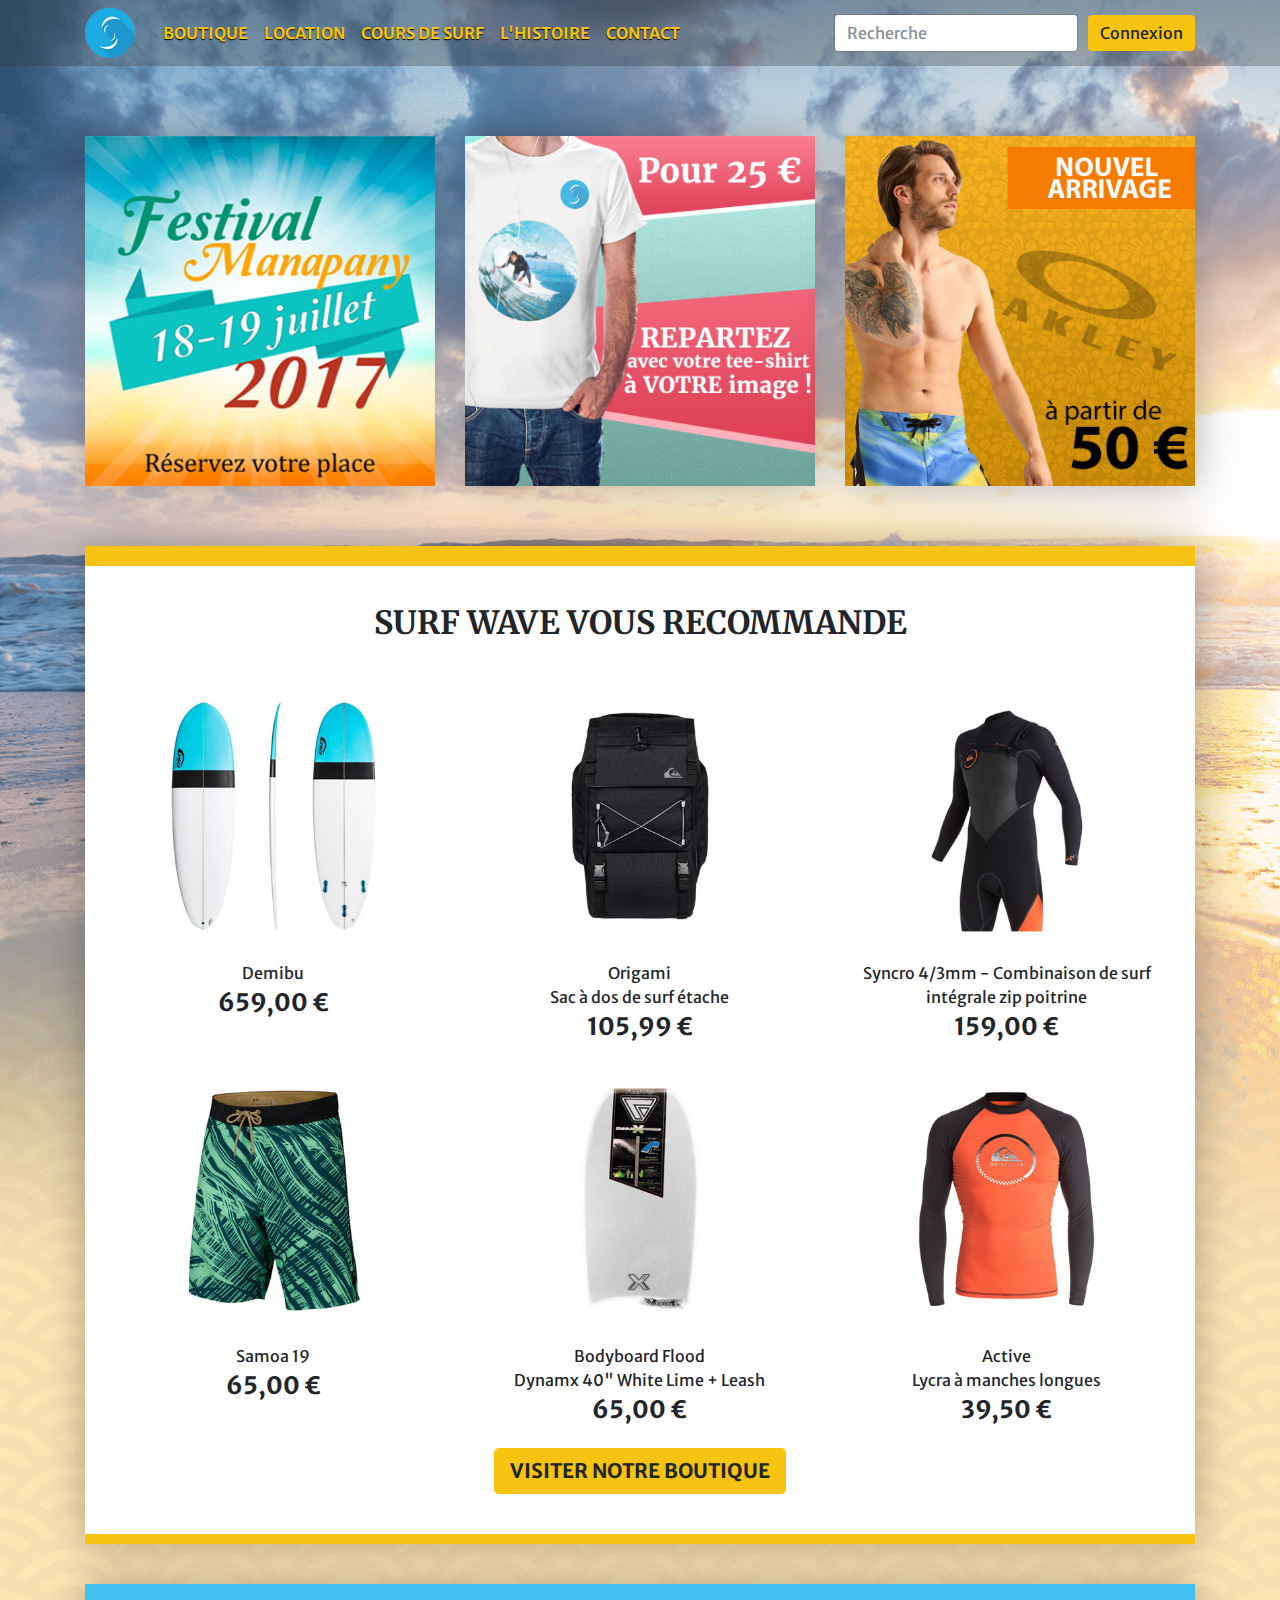
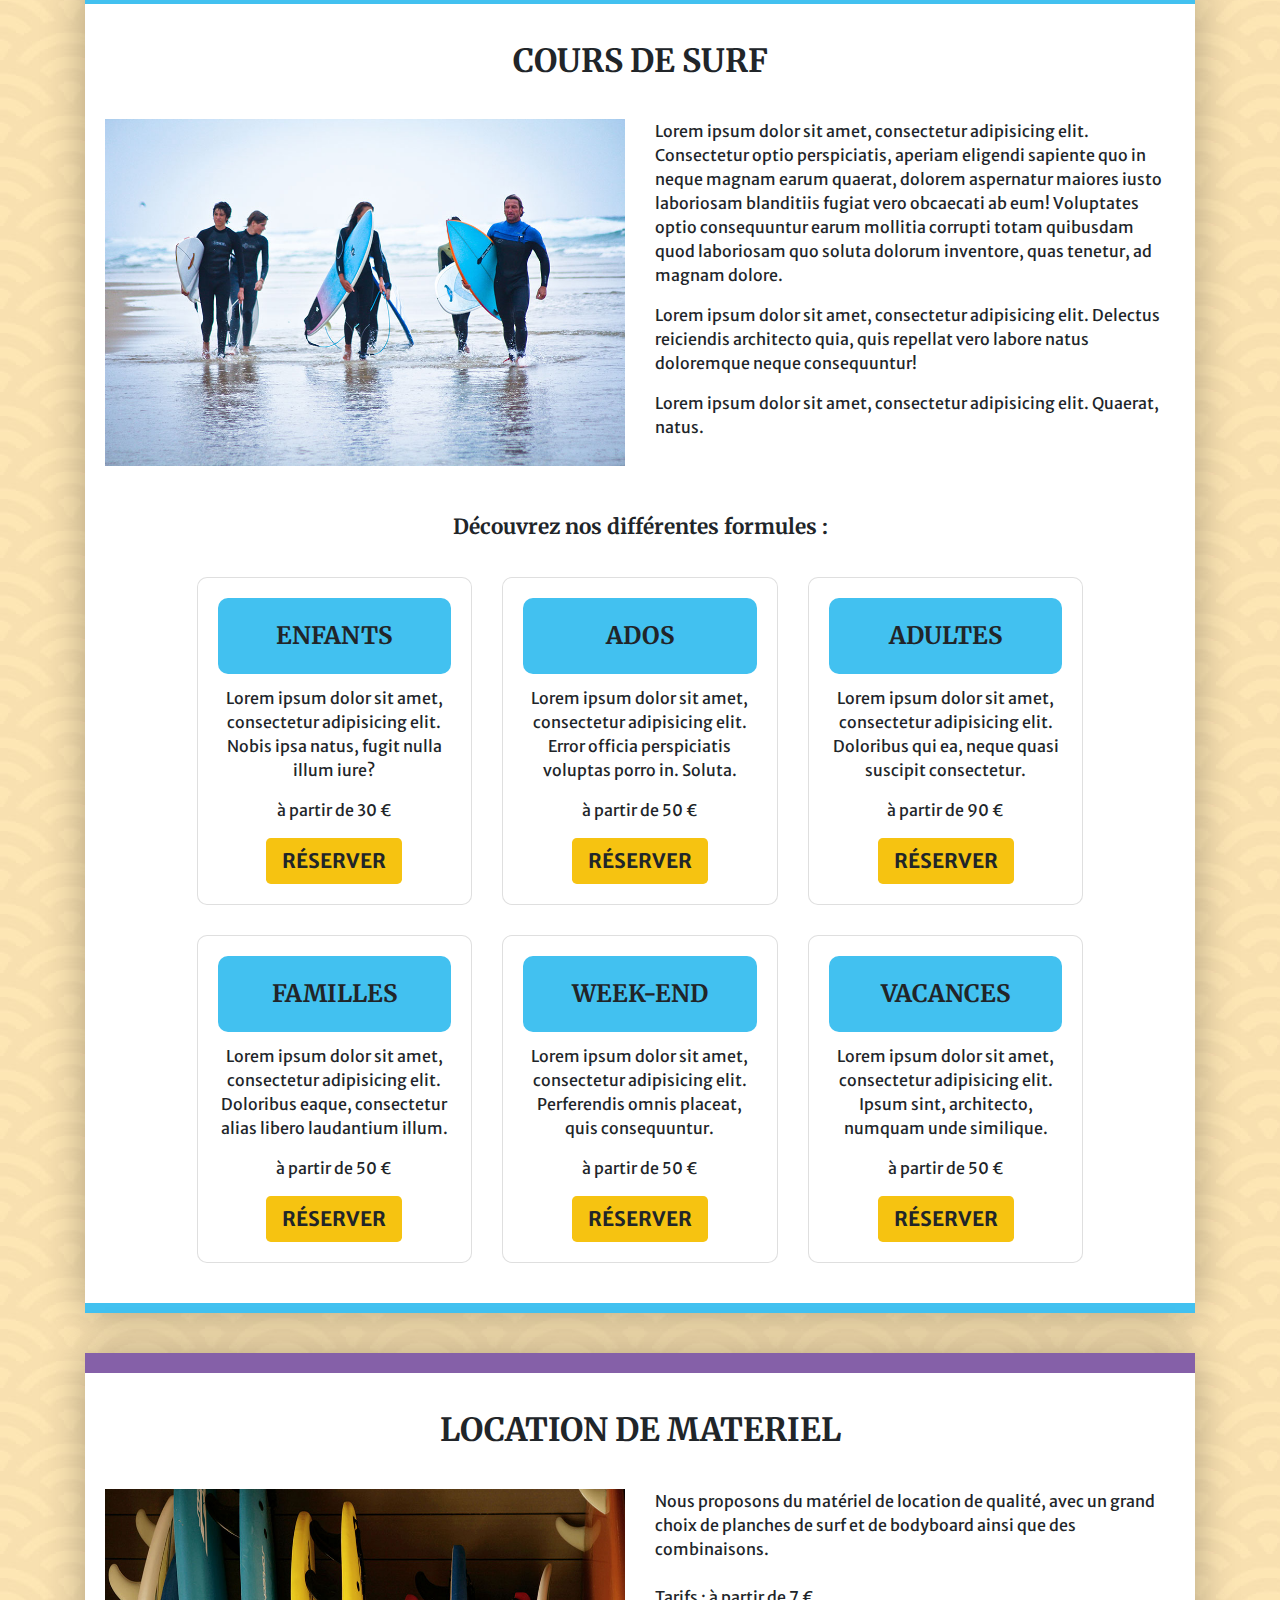
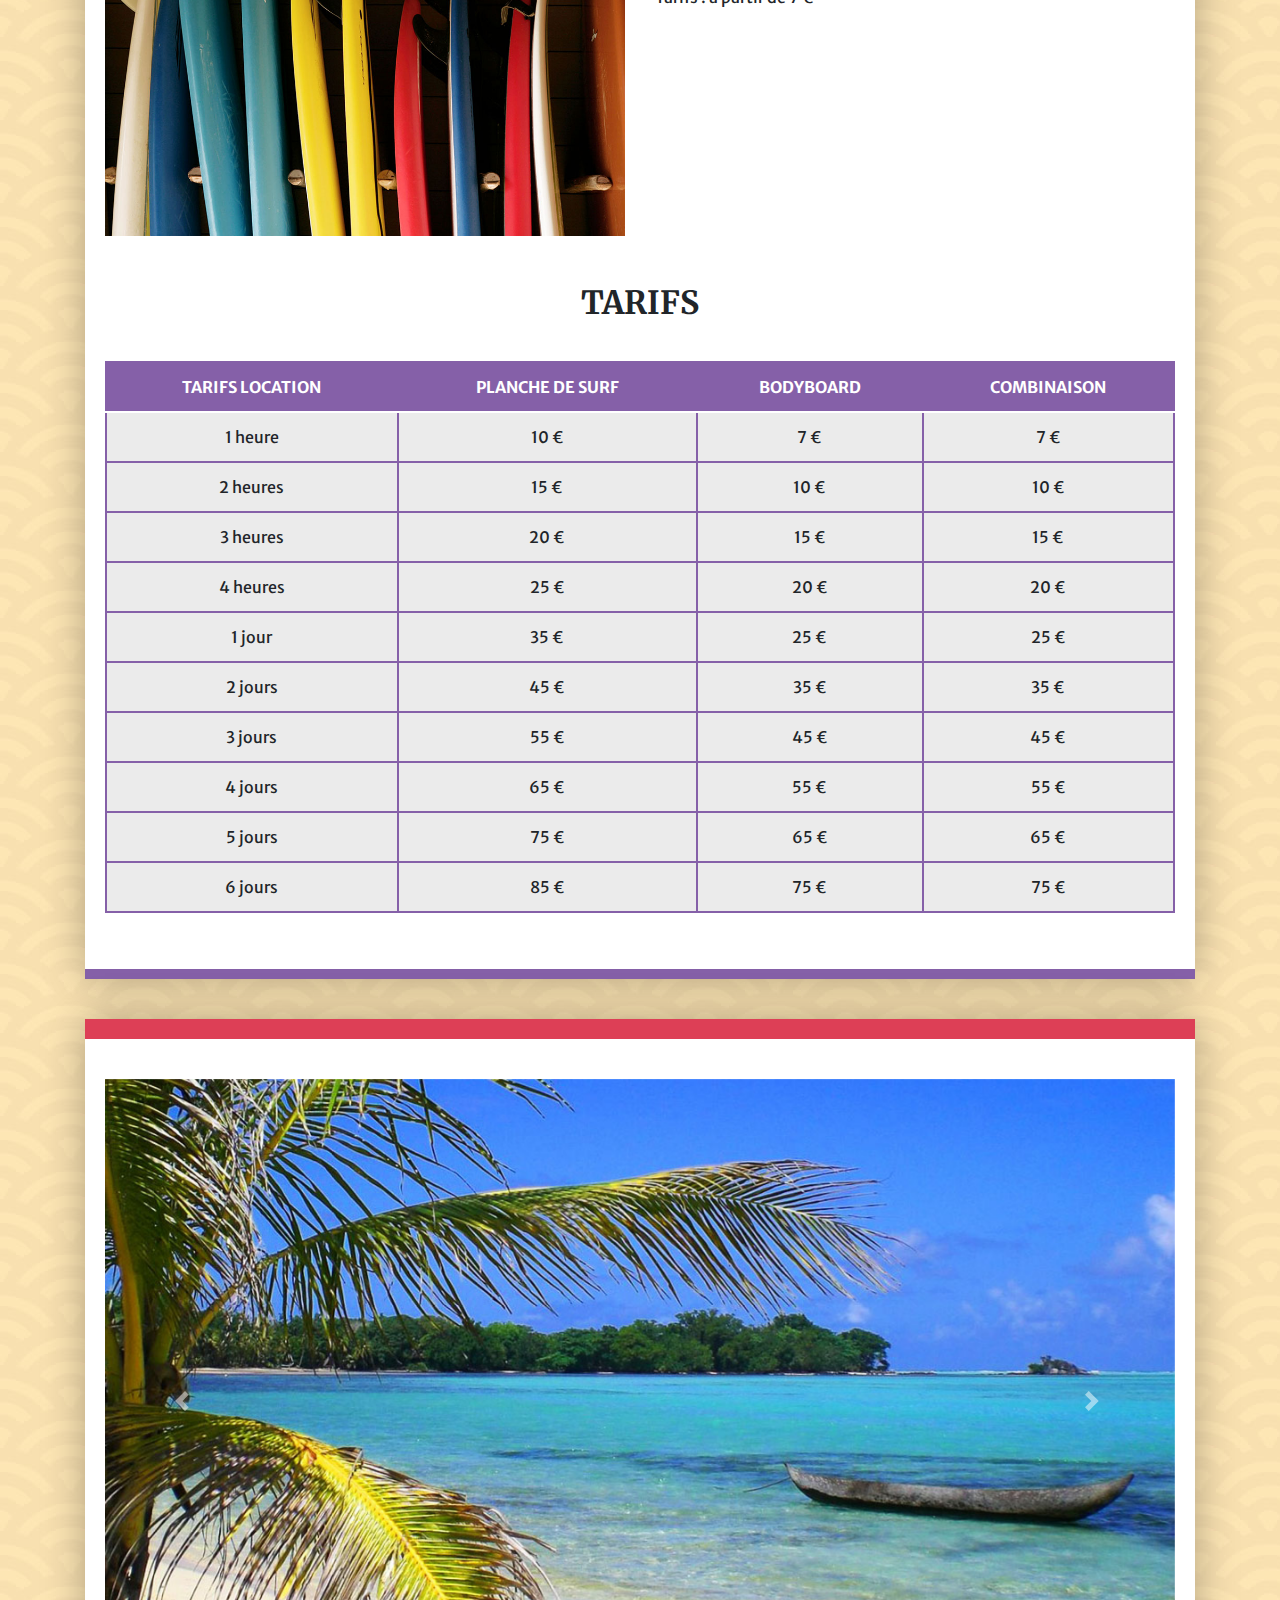
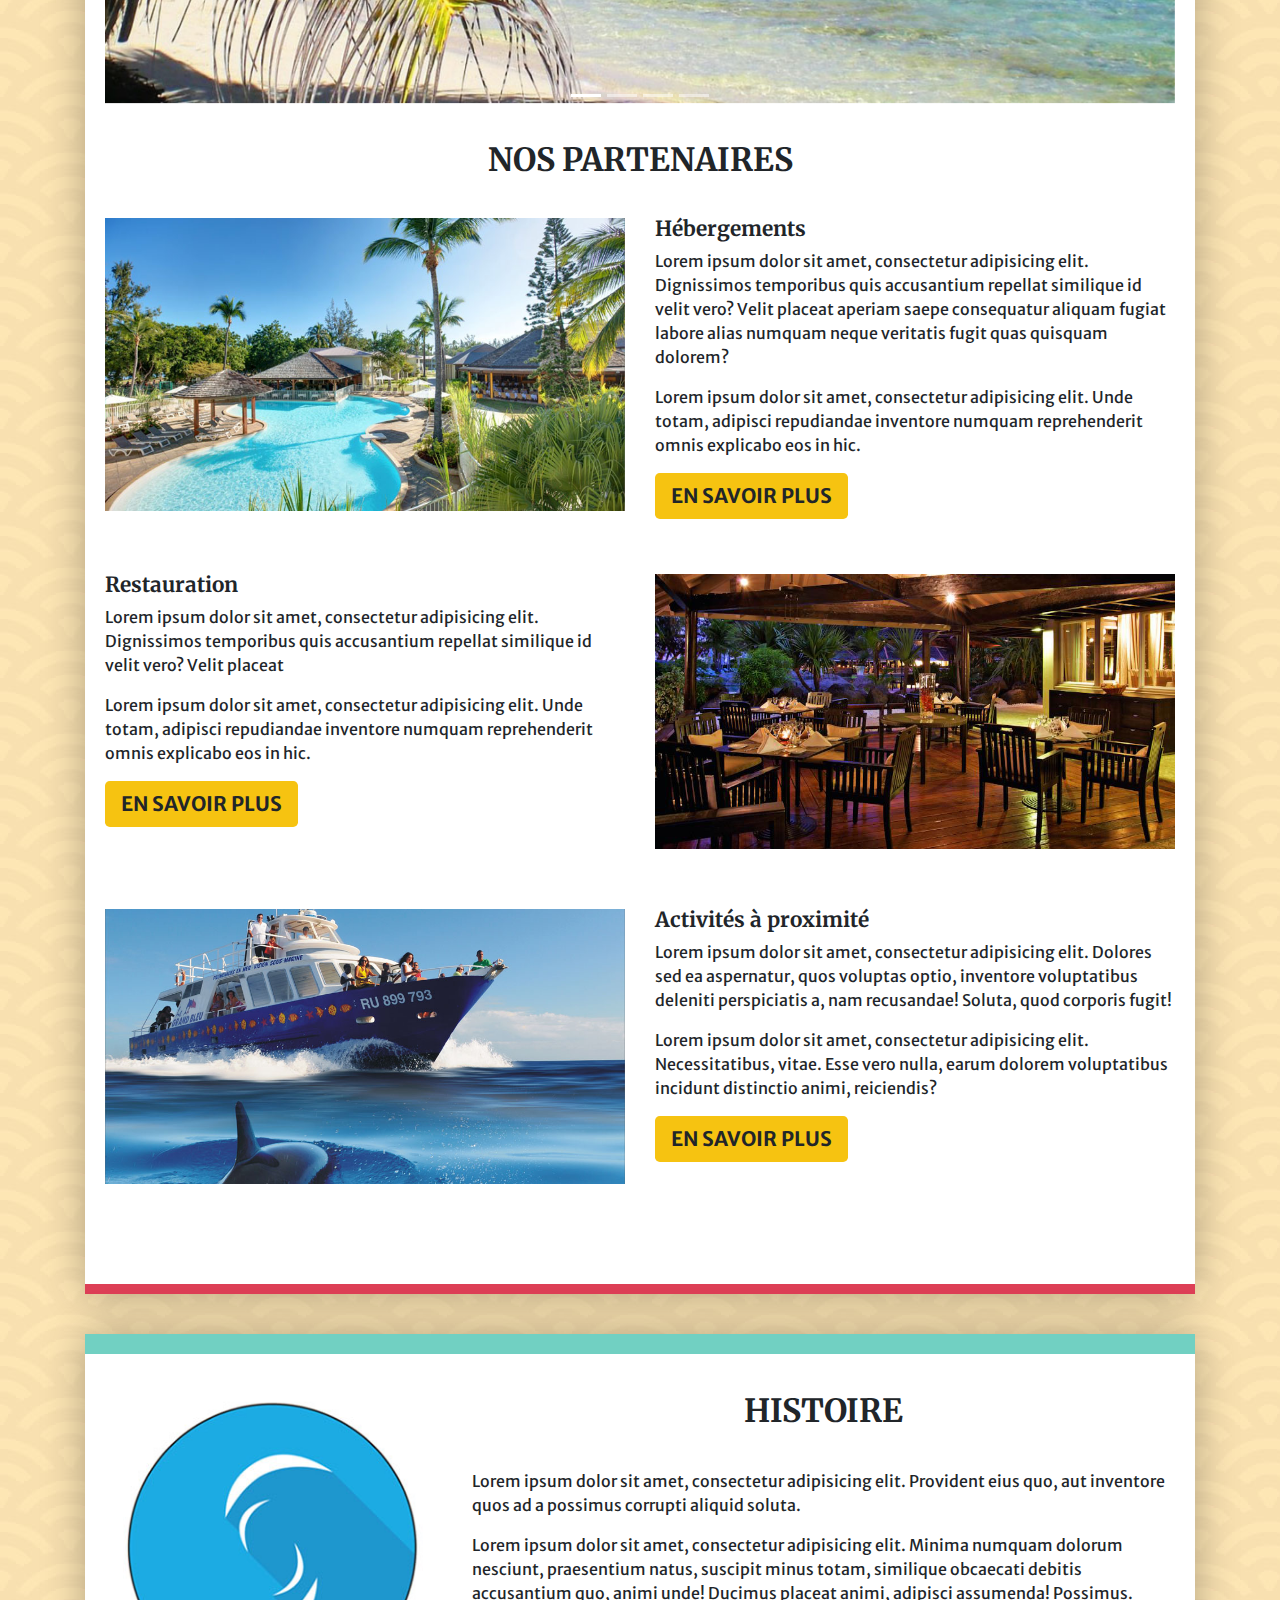
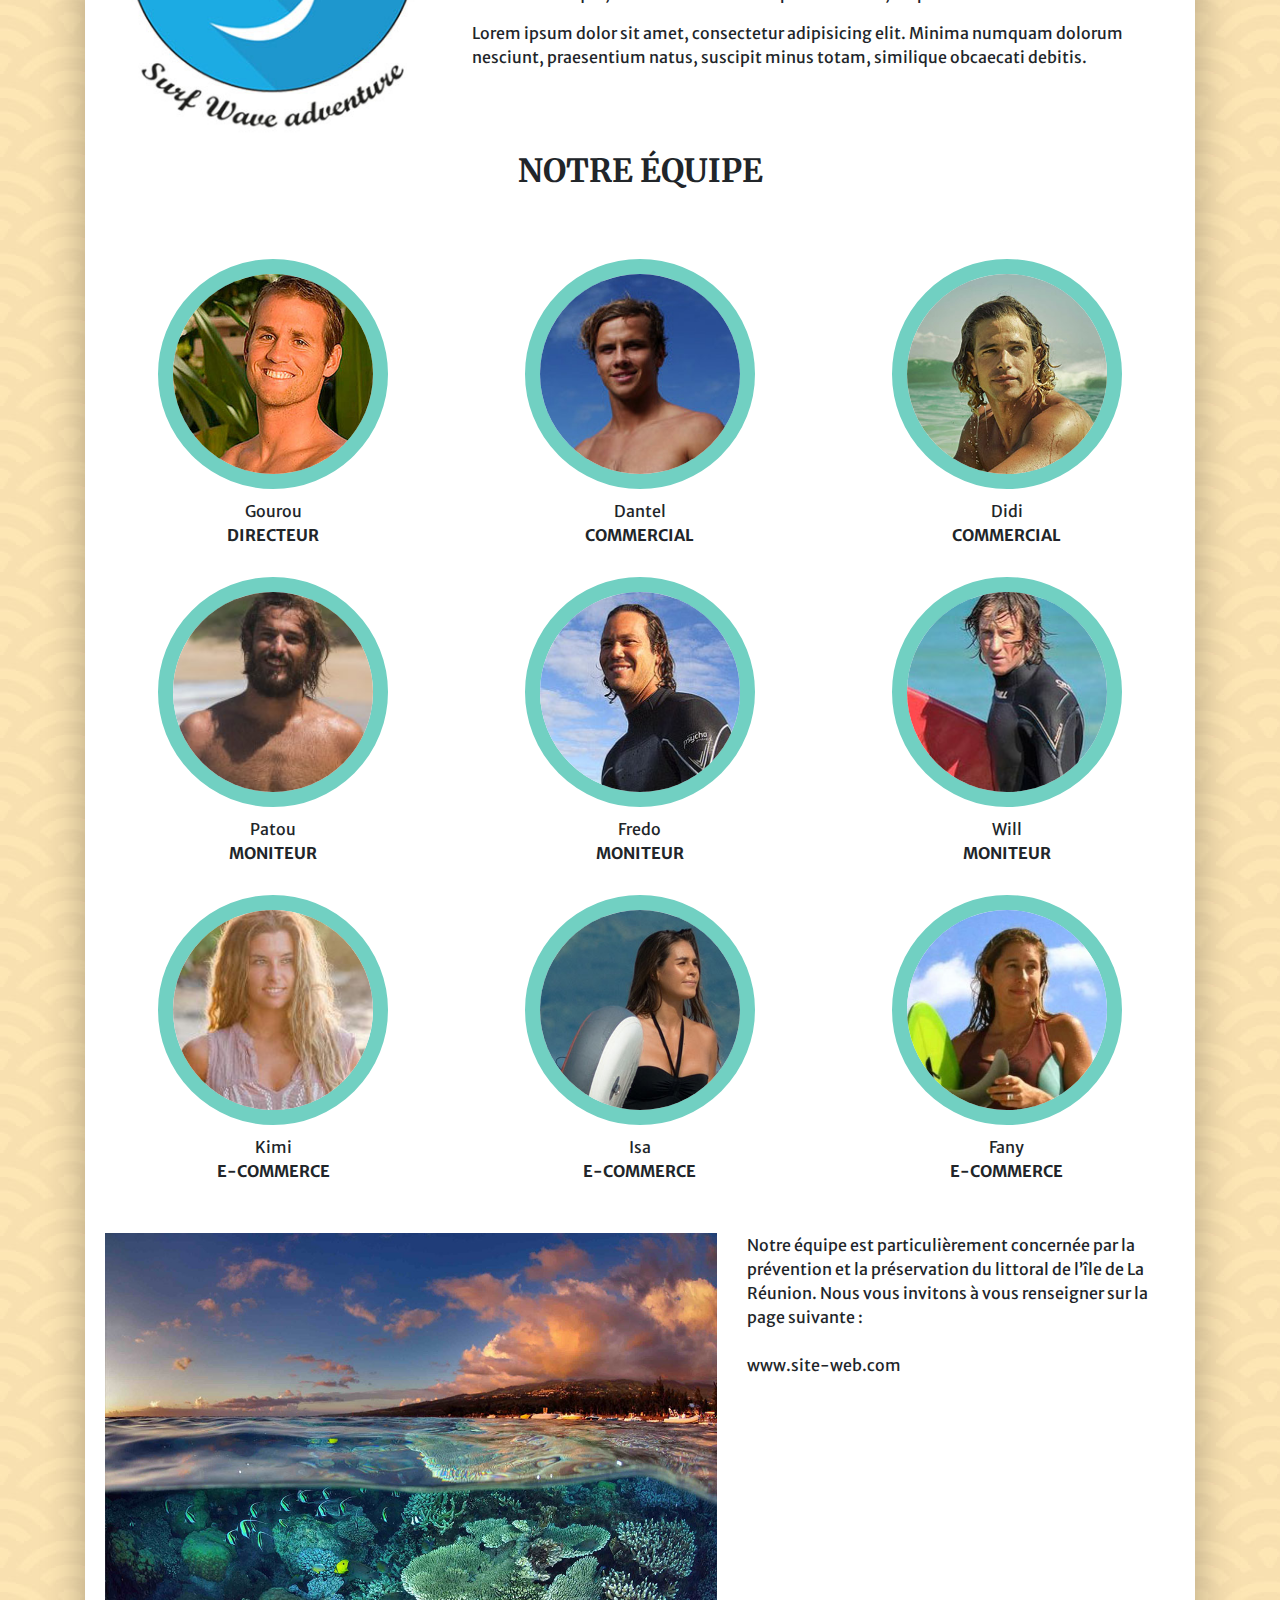
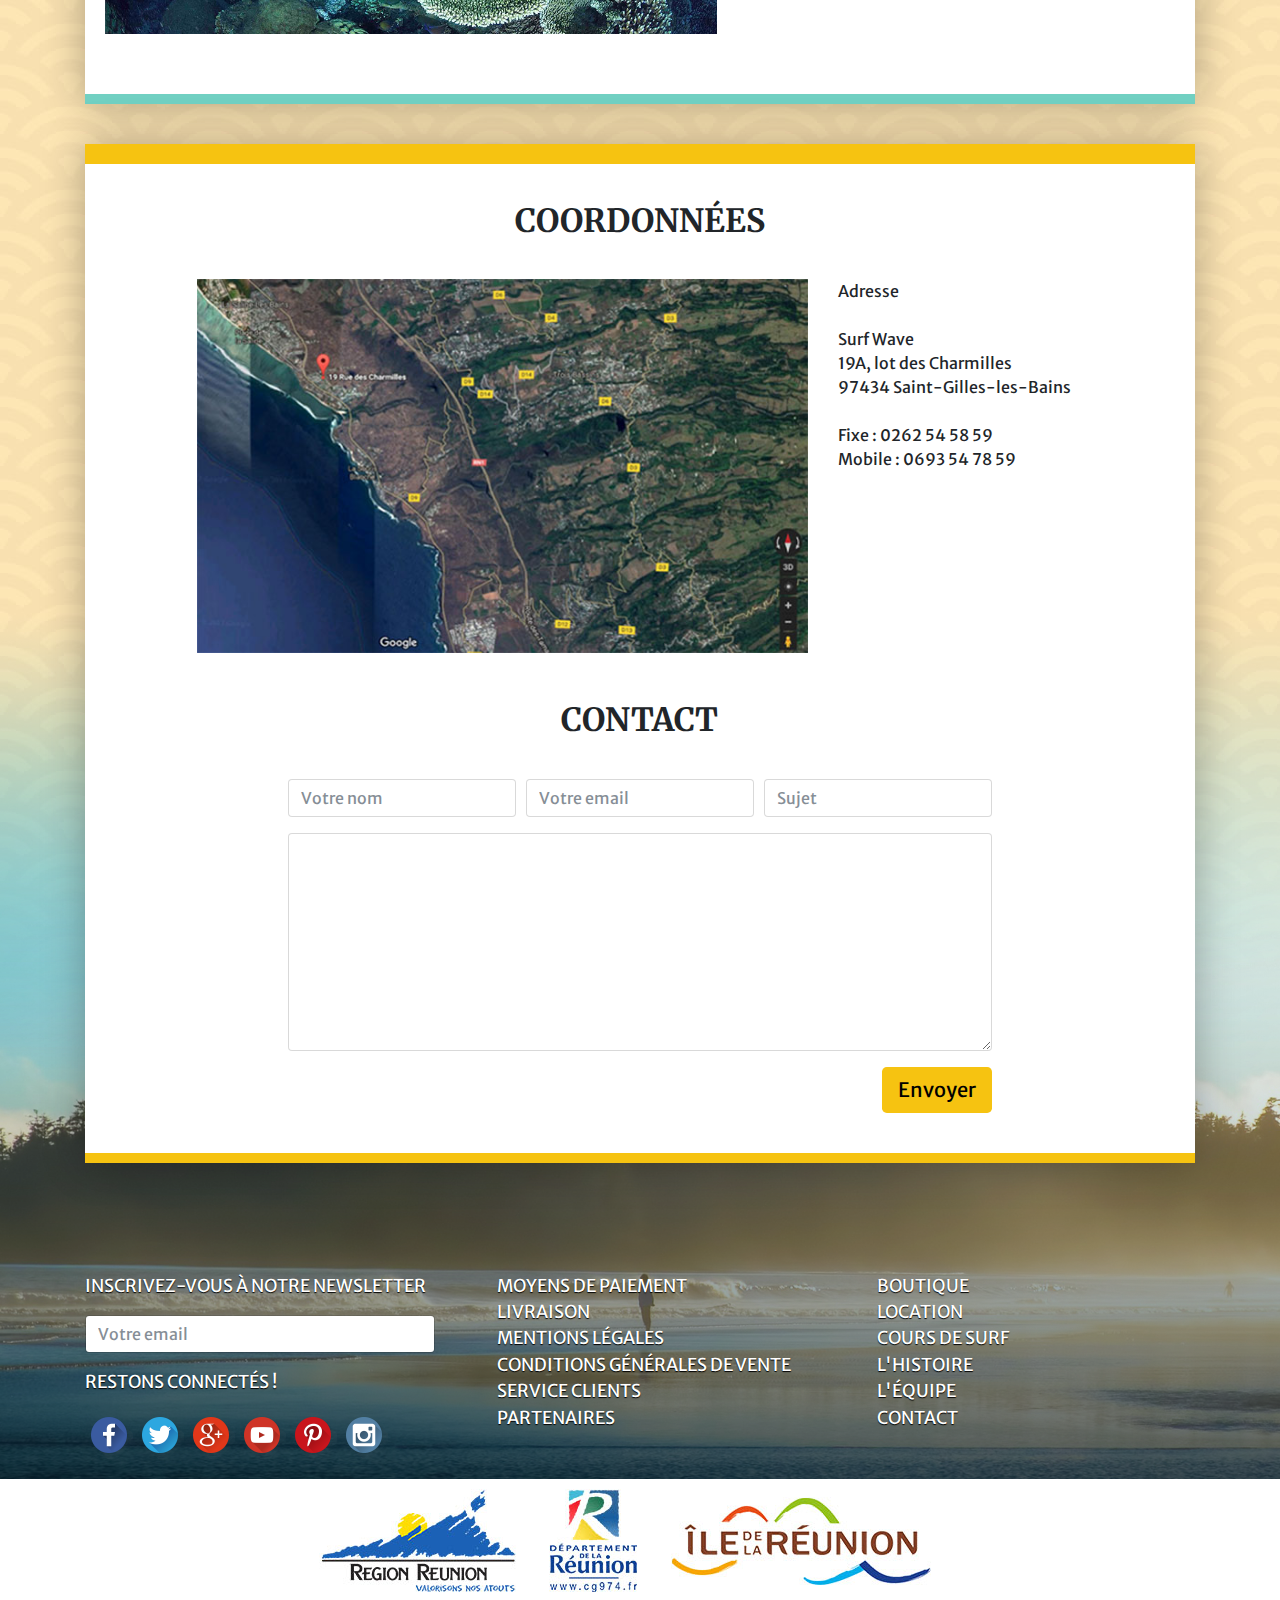
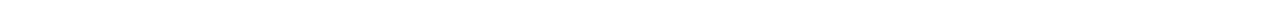
<file: index.html>
<!DOCTYPE html>
<html lang="fr">

<head>
   <meta charset="UTF-8">
   <meta name="viewport" content="width=device-width, user-scalable=no, initial-scale=1.0, maximum-scale=1.0, minimum-scale=1.0">
   <title>Surf Wave</title>
   <link href="js/bootstrap/css/bootstrap.min.css" rel="stylesheet">
   <link rel="stylesheet" href="css/bootstrap.css">
   <link rel="stylesheet" href="css/style.css">
</head>

<body>

   <!-- HEADER -->

   <header>

      <nav class="navbar navbar-expand-lg navbar-dark">
         <div class="container">
            <a class="navbar-brand" href="#"><img src="images/logo.png" alt="logo"></a>
            <button class="navbar-toggler" type="button" data-bs-toggle="collapse" data-bs-target="#navbarsExample07" aria-controls="navbarsExample07" aria-expanded="false" aria-label="Toggle navigation">
          <span class="navbar-toggler-icon"></span>
           </button>

            <div class="collapse navbar-collapse" id="navbarsExample07">
               <ul class="navbar-nav mr-auto">
                  <li class="nav-item">
                     <a class="nav-link" href="#">Boutique</a>
                  </li>
                  <li class="nav-item">
                     <a class="nav-link" href="#">Location</a>
                  </li>
                  <li class="nav-item">
                     <a class="nav-link" href="#">Cours de surf</a>
                  </li>
                  <li class="nav-item">
                     <a class="nav-link" href="#">L'histoire</a>
                  </li>
                  <li class="nav-item">
                     <a class="nav-link" href="#">Contact</a>
                  </li>
               </ul>
               <form class="form-inline my-2 my-md-0">
                  <input class="form-control" type="text" placeholder="Recherche" aria-label="Search">
               </form>
               <button type="button" id="btnNavLogin" class="btn">Connexion</button>
            </div>
         </div>
      </nav>

   </header>

   <!-- BANNIERES PUB -->

   <section class="pub">
      <div class="container" id="displayPub">
         <div class="row">
            <div class="col-lg-4 d-none d-sm-none d-md-none d-xl-block">
               <a href="#"><img class="img-fluid" src="images/pub-festival.jpg" alt="Festival Manapany 2017"></a>
            </div>
            <div class="col-lg-4 d-none d-sm-none d-md-none d-xl-block">
               <a href="#"><img class="img-fluid" src="images/pub-goodies.jpg" alt="Goodies"></a>
            </div>
            <div class="col-lg-4 d-none d-sm-none d-md-none d-xl-block">
               <a href="#"><img class="img-fluid" src="images/pub-nouveautes.jpg" alt="Nouveautés"></a>
            </div>
         </div>
      </div>
   </section>

   <!-- NOUVEL DIV CONNEXION DE LA V2 -->

   <section id="LoginContainer">
      <div class="container ">
         <div class="bloc" id="Login">

            <div class="row justify-content-md-center">
               
               <!--ECRAN E1 connexion-->
               <div class="col-lg-8 text-start " id="displayLogin">
                  <div>
                     <h3 class="text-center">ACCES A L'ESPACE MEMBRE</h3>
                     <hr class="mt-1">
                  </div>
                  <form id="formLogin">
                     <div class="form-group col-md-6 ps-0">
                        <label for="coInputEmail">e-mail</label>
                        <input type="email" class="form-control" id="coInputEmail" autocomplete="username" required>
                     </div>
                     <div class="form-group col-md-6 ps-0">
                        <label for="coInputMdp">mot de passe</label>
                        <input type="password" class="form-control" id="coInputMdp" autocomplete="current-password" required>
                     </div>
                     <div class="form-group alert alert-danger" id="ErrorLogin">
                        <p class="m-0">Email invalide ou mot de passe invalide</p>
                     </div>
                     <div class="form-group col-md-4 ps-0">
                        <button type="submit" class="btn">SE CONNECTER</button>
                     </div>
                  </form>
                  <div >
                     <button type="button" id="btnGoForgotPass" class="link-secondary bg-transparent p-0 border-0">Mot de passe oublié</button>
                     <hr class="mt-1">
                     <div>
                        <p class="mb-1">Nouvel utilisateur ?</p>
                        <div class="d-flex justify-content-between">
                           <button type="button" class="btn" id="btnGoRegister">S'INSCRIRE</button>
                           <button id="btnAbortLogin" type="button" class="btn btn-aban">ABANDON</button>
                        </div>
                     </div>
                  </div>

               </div>
               
               <!--ECRAN E2 inscription-->
               <div class="col-lg-8 text-start" id="displayRegister">
                  <h3 class="text-center">DEMANDE D'INSCRIPTION</h3>
                  <hr class="mt-1">
                  <form id="formRegister">
                     <div class="row mb-3">
                        <label for="inputEmailReg" class="col-sm-4 col-form-label">Email</label>
                        <div class="col-sm-8">
                          <input type="email" class="form-control" id="inputEmailReg" autocomplete="username" required>
                        </div>
                     </div>
                     <div class="row mb-3">
                        <label for="inputNom" class="col-sm-4 col-form-label">nom</label>
                        <div class="col-sm-8">
                          <input type="text" class="form-control" id="inputNom" required>
                        </div>
                     </div>
                     <div class="row mb-3">
                        <label for="inputPrenom" class="col-sm-4 col-form-label">prénom</label>
                        <div class="col-sm-8">
                          <input type="text" class="form-control" id="inputPrenom" required>
                        </div>
                     </div>
                     <div class="row mb-3">
                        <label for="inputTel" class="col-sm-4 col-form-label">
                           téléphone 
                           <button type="button" class="btn ms-2 rounded-circle p-0" style="width: 30px; height: 30px;" data-bs-toggle="modal" data-bs-target="#telModal">?</button>
                        </label>
                        <div class="col-sm-8">
                          <input type="number" class="form-control" id="inputTelReg" required>
                        </div>
                     </div>
                     <div class="row mb-3">
                        <label for="inputCatPro" class="col-sm-4 col-form-label">Catégorie professionnelle</label>
                        <div class="col-sm-8">
                           <select class="form-select" required id="selectCatList">
                           </select>
                        </div>
                     </div>
                     <div class="row mb-3">
                        <label for="inputRegpassword" class="col-sm-4 col-form-label">
                           mot de passe
                           <button type="button" class="btn ms-2 rounded-circle p-0" style="width: 30px; height: 30px;" data-bs-toggle="modal" data-bs-target="#mdpModal">?</button>
                        </label>
                        <div class="col-sm-8">
                          <input type="password" class="form-control" id="inputRegpassword" autocomplete="current-password" required>
                        </div>
                     </div>
                     <div class="row mb-3">
                        <label for="inputRegpasswordRes" class="col-sm-4 col-form-label">resaisir mdp</label>
                        <div class="col-sm-8">
                          <input type="password" class="form-control" id="inputRegpasswordRes" autocomplete="current-password" required>
                        </div>
                     </div>
                     <div class="form-group alert alert-danger" id="ErrorRegister">
                        <p class="m-0">Email invalide ou mot de passe invalide</p>
                     </div>
                     <br>
                     <div class="d-flex justify-content-between">
                        <button type="submit" class="btn">VALIDER</button>
                        <button id="btnAbortReg" type="button" class="btn btn-aban">ABANDON</button>
                     </div>
                  </form>
               </div>

               <!--ECRAN E3 oublie mot de passe-->
               <div class="col-lg-8 text-start" id="displayForgotPass">
                  <h3 class="text-center">MOT DE PASSE OUBLIÉ</h3>
                  <hr class="mt-1">
                  <form id="formForgotPass">
                     <div class="row mb-3">
                        <label for="inputEmail" class="col-sm-4 col-form-label">Email</label>
                        <div class="col-sm-8">
                          <input type="email" class="form-control" id="inputUserEmail" autocomplete="username" required>
                        </div>
                     </div>
                     <div class="row mb-3">
                        <label for="inputTel" class="col-sm-4 col-form-label">téléphone</label>
                        <div class="col-sm-8">
                          <input type="number" class="form-control" id="inputUserTel" required>
                        </div>
                     </div>
                     <div class="row mb-3">
                        <label for="inputMdp" class="col-sm-4 col-form-label">
                           nv mdpasse
                           <button type="button" class="btn ms-2 rounded-circle p-0" style="width: 30px; height: 30px;" data-bs-toggle="modal"
                              data-bs-target="#mdpModal">?</button>
                        </label>
                        <div class="col-sm-8">
                          <input type="password" class="form-control" id="inputNvMdp" autocomplete="current-password" required>
                        </div>
                     </div>
                     <div class="row mb-3">
                        <label for="inputResMdp" class="col-sm-4 col-form-label">resaisir mdp</label>
                        <div class="col-sm-8">
                          <input type="password" class="form-control" id="inputResNvMdp" autocomplete="current-password" required>
                        </div>
                     </div>
                     <div class="form-group alert alert-danger" id="ErrorForgotPass">
                        <p class="m-0">Email invalide ou mot de passe invalide</p>
                     </div>
                     <br>
                     <div class="d-flex justify-content-between">
                        <button type="submit" class="btn">VALIDER</button>
                        <button id="btnAbortForgotPass" type="button" class="btn btn-aban">ABANDON</button>
                     </div>
                  </form>
               </div>

               <!--ECRAN E4 Email envoyer INSCRIPTION-->
               <div class="col-lg-8 text-start" id="displaySendEmail">
                  <h3 class="text-center">DEMANDE D'INSCRIPTION ENVOYER</h3>
                  <hr class="mt-1">
                  <div class="d-flex flex-column justify-content-center">
                     <p> un e-mail avec un lien de validation vous a étè envoyer merci de confirmé votre inscription</p>
                     <div>
                        <button id="btnOkSendEmail" type="button" class="btn">Ok</button>
                     </div>
                  </div>
               </div>

               <!--ECRAN E5 Email envoyer  nouveau mot de passe-->
               <div class="col-lg-8 text-start" id="displaySendForgotPass">
                  <h3 class="text-center">DEMANDE DE NOUVEAU MOT DE PASSE ENVOYER</h3>
                  <hr class="mt-1">
                  <div class="d-flex flex-column justify-content-center">
                     <p> un e-mail de confirmation vous a étè envoyer</p>
                     <div>
                        <button id="btnOkForgotPass" type="button" class="btn">Ok</button>
                     </div>
                  </div>
               </div>
               
            </div>
         </div>
      </div>
   </section>

   <!-- lES MODAL D'AIDE -->
   <!-- modal 1 tel-->
   <div class="modal fade" id="telModal" tabindex="-1" aria-labelledby="modalLabel" aria-hidden="true">
      <div class="modal-dialog">
         <div class="modal-content">
            <div class="modal-header">
               <h5 class="modal-title" id="modalLabel">AIDE</h5>
               <button type="button" class="btn-close" data-bs-dismiss="modal" aria-label="Close"></button>
            </div>
            <div class="modal-body">
               <p>Le numéro de téléphone doit contenire <strong>10 chiffre minimun</strong></p>
               <p>ce numéro est utiliser si vous avez oublié votre mot de passe</p>
            </div>
            <div class="modal-footer">
               <button type="button" class="btn btn-secondary" data-bs-dismiss="modal">Close</button>
            </div>
         </div>
      </div>
   </div>
   <!-- modal 2 mdp-->
   <div class="modal fade" id="mdpModal" tabindex="-1" aria-labelledby="mdpModalLabel" aria-hidden="true">
      <div class="modal-dialog">
         <div class="modal-content">
            <div class="modal-header">
               <h5 class="modal-title" id="mdpModalLabel">AIDE</h5>
               <button type="button" class="btn-close" data-bs-dismiss="modal" aria-label="Close"></button>
            </div>
            <div class="modal-body">
               <p>Le mot de passe doit contenire:</p>
               <ul class="list-unstyled">
                  <li>8 caractères minimum</li>
                  <li>une lettre minuscule</li>
                  <li>une lettre majuscule</li>
                  <li>un chiffre</li>
                  <li>un caractère spécial (!, @, #...)</li>
               </ul>
            </div>
            <div class="modal-footer">
               <button type="button" class="btn btn-secondary" data-bs-dismiss="modal">Close</button>
            </div>
         </div>
      </div>
   </div>

   <!-- BOUTIQUE -->

   <section>
      <div class="container">
         <div class="bloc boutique">
            <h2>Surf Wave vous recommande</h2>
            <div class="row">
               <div class="produit col-lg-4 col-md-12">
                  <img src="images/planchedesurf.jpg" alt="Planche de surf" class="img-fluid">
                  <div class="nom_produit">Demibu</div>
                  <div class="description_produit d-sm-block d-lg-none">L’idée de la Demibu de Phil Grace est venue lorsque Phil a du couper la moitié de son malibu. Toutes ces planches sont souvent difficiles à porter jusqu’à la plage et même si vous avez des barres de toit, ce n’est pas facile à transporter; sans parler des charges des compagnies aériennes ! Donc il a coupé un malibu à moitié et maintenant vous pouvez profiter de la sensation du noseriding sur un 6’6. </div>
                  <div class="prix">659,00 €</div>
               </div>
               <div class="produit col-lg-4 col-md-6 d-none d-sm-none d-lg-block">
                  <img src="images/sacados.jpg" alt="Sac à dos" class="img-fluid">
                  <div class="nom_produit">Origami<br /> Sac à dos de surf étache</div>
                  <div class="prix">105,99 €</div>
               </div>
               <div class="produit col-lg-4 col-md-6 d-none d-sm-none d-lg-block">
                  <img src="images/combinaison.jpg" alt="Combinaison de surf" class="img-fluid">
                  <div class="nom_produit">Syncro 4/3mm - Combinaison de surf intégrale zip poitrine</div>
                  <div class="prix">159,00 €</div>
               </div>
               <div class="produit col-lg-4 col-md-6 d-none d-sm-none d-lg-block">
                  <img src="images/shortdesurf.jpg" alt="Short de surf" class="img-fluid">
                  <div class="nom_produit">Samoa 19</div>
                  <div class="prix">65,00 €</div>
               </div>
               <div class="produit col-lg-4 col-md-6 d-none d-sm-none d-lg-block">
                  <img src="images/bodyboard.jpg" alt="Bodyboard" class="img-fluid">
                  <div class="nom_produit">Bodyboard Flood<br /> Dynamx 40" White Lime + Leash</div>
                  <div class="prix">65,00 €</div>
               </div>
               <div class="produit col-lg-4 col-md-6 d-none d-sm-none d-lg-block">
                  <img src="images/lycra.jpg" alt="Lycra à manches longues" class="img-fluid">
                  <div class="nom_produit">Active<br /> Lycra à manches longues</div>
                  <div class="prix">39,50 €</div>
               </div>
            </div>

            <button type="button" class="btn btn-lg">Visiter notre boutique</button>

         </div>
      </div>
   </section>

   <!-- COURS DE SURF -->

   <section>
      <div class="container">
         <div class="bloc" id="coursdesurf">
            <h2>Cours de surf</h2>
            <div class="row">
               <div class="col-lg-6">
                  <img src="images/coursdesurf.jpg" alt="Cours de surf" class="img-fluid"></div>
               <div class="col-lg-6">
                  <p>Lorem ipsum dolor sit amet, consectetur adipisicing elit. Consectetur optio perspiciatis, aperiam eligendi sapiente quo in neque magnam earum quaerat, dolorem aspernatur maiores iusto laboriosam blanditiis fugiat vero obcaecati ab eum! Voluptates optio consequuntur earum mollitia corrupti totam quibusdam quod laboriosam quo soluta dolorum inventore, quas tenetur, ad magnam dolore.</p>
                  <p>Lorem ipsum dolor sit amet, consectetur adipisicing elit. Delectus reiciendis architecto quia, quis repellat vero labore natus doloremque neque consequuntur!</p>
                  <p>Lorem ipsum dolor sit amet, consectetur adipisicing elit. Quaerat, natus.</p>
               </div>
            </div>

            <h3>Découvrez nos différentes formules :</h3>

            <div class="row justify-content-md-center">
               <div class="col-lg-10">
                  <div class="row">
                     <div class="col-sm-4">
                        <div class="card">
                           <div class="card-body">
                              <h4 class="card-title">Enfants</h4>
                              <p class="card-text">Lorem ipsum dolor sit amet, consectetur adipisicing elit. Nobis ipsa natus, fugit nulla illum iure?</p>
                              <p class="prix">à partir de 30 €</p>
                              <button type="button" class="btn btn-lg">Réserver</button>
                           </div>
                        </div>
                     </div>
                     <div class="col-sm-4">
                        <div class="card">
                           <div class="card-body">
                              <h4 class="card-title">Ados</h4>
                              <p class="card-text">Lorem ipsum dolor sit amet, consectetur adipisicing elit. Error officia perspiciatis voluptas porro in. Soluta.</p>
                              <p class="prix">à partir de 50 €</p>
                              <button type="button" class="btn btn-lg">Réserver</button>
                           </div>
                        </div>
                     </div>
                     <div class="col-sm-4">
                        <div class="card">
                           <div class="card-body">
                              <h4 class="card-title">Adultes</h4>
                              <p class="card-text">Lorem ipsum dolor sit amet, consectetur adipisicing elit. Doloribus qui ea, neque quasi suscipit consectetur.</p>
                              <p class="prix">à partir de 90 €</p>
                              <button type="button" class="btn btn-lg">Réserver</button>
                           </div>
                        </div>
                     </div>
                  </div>
                  <div class="row">
                     <div class="col-sm-4">
                        <div class="card">
                           <div class="card-body">
                              <h4 class="card-title">Familles</h4>
                              <p class="card-text">Lorem ipsum dolor sit amet, consectetur adipisicing elit. Doloribus eaque, consectetur alias libero laudantium illum.</p>
                              <p class="prix">à partir de 50 €</p>
                              <button class="btn btn-lg">Réserver</button>
                           </div>
                        </div>
                     </div>
                     <div class="col-sm-4">
                        <div class="card">
                           <div class="card-body">
                              <h4 class="card-title">Week-End</h4>
                              <p class="card-text">Lorem ipsum dolor sit amet, consectetur adipisicing elit. Perferendis omnis placeat, quis consequuntur.</p>
                              <p class="prix">à partir de 50 €</p>
                              <button class="btn btn-lg">Réserver</button>
                           </div>
                        </div>
                     </div>
                     <div class="col-sm-4">
                        <div class="card">
                           <div class="card-body">
                              <h4 class="card-title">Vacances</h4>
                              <p class="card-text">Lorem ipsum dolor sit amet, consectetur adipisicing elit. Ipsum sint, architecto, numquam unde similique.</p>
                              <p class="prix">à partir de 50 €</p>
                              <button class="btn btn-lg">Réserver</button>
                           </div>
                        </div>
                     </div>
                  </div>
               </div>
            </div>
         </div>
      </div>
   </section>

   <!-- LOCATION DE MATERIEL -->

   <section class="d-none d-md-none d-xl-block">
      <div class="container">
         <div class="bloc location">
            <h2>Location de materiel</h2>
            <div class="bloc-info row">
               <div class="col-lg-6">
                  <img src="images/planchesdesurf.jpg" alt="Planches de surf" class="img-fluid">
               </div>
               <div class="col-lg-6">
                  <p>Nous proposons du matériel de location de qualité, avec un grand choix de planches de surf et de bodyboard ainsi que des combinaisons.<br /><br /> Tarifs : à partir de 7 €</p>
               </div>
            </div>
            <h2>Tarifs</h2>
            <table class="table">
               <thead>
                  <tr>
                     <th>Tarifs location</th>
                     <th>Planche de surf</th>
                     <th>Bodyboard</th>
                     <th>Combinaison</th>
                  </tr>
               </thead>
               <tbody>
                  <tr>
                     <td>1 heure</td>
                     <td>10 €</td>
                     <td>7 €</td>
                     <td>7 €</td>
                  </tr>
                  <tr>
                     <td>2 heures</td>
                     <td>15 €</td>
                     <td>10 €</td>
                     <td>10 €</td>
                  </tr>
                  <tr>
                     <td>3 heures</td>
                     <td>20 €</td>
                     <td>15 €</td>
                     <td>15 €</td>
                  </tr>
                  <tr>
                     <td>4 heures</td>
                     <td>25 €</td>
                     <td>20 €</td>
                     <td>20 €</td>
                  </tr>
                  <tr>
                     <td>1 jour</td>
                     <td>35 €</td>
                     <td>25 €</td>
                     <td>25 €</td>
                  </tr>
                  <tr>
                     <td>2 jours</td>
                     <td>45 €</td>
                     <td>35 €</td>
                     <td>35 €</td>
                  </tr>
                  <tr>
                     <td>3 jours</td>
                     <td>55 €</td>
                     <td>45 €</td>
                     <td>45 €</td>
                  </tr>
                  <tr>
                     <td>4 jours</td>
                     <td>65 €</td>
                     <td>55 €</td>
                     <td>55 €</td>
                  </tr>
                  <tr>
                     <td>5 jours</td>
                     <td>75 €</td>
                     <td>65 €</td>
                     <td>65 €</td>
                  </tr>
                  <tr>
                     <td>6 jours</td>
                     <td>85 €</td>
                     <td>75 €</td>
                     <td>75 €</td>
                  </tr>
               </tbody>
            </table>
         </div>
      </div>
   </section>

   <!-- NOS PARTENAIRES -->

   <section>
      <div class="container">
         <div class="bloc partenaires">

            <!-- SLIDERS -->

            <div id="carouselExampleIndicators" class="carousel slide" data-ride="carousel">
               <ol class="carousel-indicators">
                  <li data-target="#carouselExampleIndicators" data-slide-to="0" class="active"></li>
                  <li data-target="#carouselExampleIndicators" data-slide-to="1"></li>
                  <li data-target="#carouselExampleIndicators" data-slide-to="2"></li>
                  <li data-target="#carouselExampleIndicators" data-slide-to="3"></li>
               </ol>
               <div class="carousel-inner">
                  <div class="carousel-item active">
                     <img class="d-block w-100" src="images/slider_1.jpg" alt="First slide">
                  </div>
                  <div class="carousel-item">
                     <img class="d-block w-100" src="images/slider_2.jpg" alt="Second slide">
                  </div>
                  <div class="carousel-item">
                     <img class="d-block w-100" src="images/slider_3.jpg" alt="Third slide">
                  </div>
                  <div class="carousel-item">
                     <img class="d-block w-100" src="images/slider_4.jpg" alt="Third slide">
                  </div>
               </div>
               <a class="carousel-control-prev" href="#carouselExampleIndicators" role="button" data-slide="prev">
                  <span class="carousel-control-prev-icon" aria-hidden="true"></span>
                  <span class="sr-only">Previous</span>
               </a>
               <a class="carousel-control-next" href="#carouselExampleIndicators" role="button" data-slide="next">
                  <span class="carousel-control-next-icon" aria-hidden="true"></span>
                  <span class="sr-only">Next</span>
               </a>
            </div>

            <h2>Nos partenaires</h2>
            <div class="row bloc-partner">
               <div class="col-lg-6"><img src="images/hebergements.jpg" alt="Hébergements" class="img-fluid"></div>
               <div class="col-lg-6">
                  <h3>Hébergements</h3>
                  <p>Lorem ipsum dolor sit amet, consectetur adipisicing elit. Dignissimos temporibus quis accusantium repellat similique id velit vero? Velit placeat aperiam saepe consequatur aliquam fugiat labore alias numquam neque veritatis fugit quas quisquam dolorem?</p>
                  <p>Lorem ipsum dolor sit amet, consectetur adipisicing elit. Unde totam, adipisci repudiandae inventore numquam reprehenderit omnis explicabo eos in hic.</p>
                  <button type="button" class="btn btn-lg">En savoir plus</button>
               </div>
            </div>
            <div class="row bloc-partner">
               <div class="col-lg-6 d-block d-lg-none"><img src="images/restauration.jpg" alt="Restauration" class="img-fluid"></div>
               <div class="col-lg-6">
                  <h3>Restauration</h3>
                  <p>Lorem ipsum dolor sit amet, consectetur adipisicing elit. Dignissimos temporibus quis accusantium repellat similique id velit vero? Velit placeat</p>
                  <p>Lorem ipsum dolor sit amet, consectetur adipisicing elit. Unde totam, adipisci repudiandae inventore numquam reprehenderit omnis explicabo eos in hic.</p>
                  <button type="button" class="btn btn-lg">En savoir plus</button>
               </div>
               <div class="col-lg-6 d-none d-lg-block"><img src="images/restauration.jpg" alt="Restauration" class="img-fluid"></div>
            </div>
            <div class="row bloc-partner">
               <div class="col-lg-6"><img src="images/activites.jpg" alt="Activites" class="img-fluid"></div>
               <div class="col-lg-6">
                  <h3>Activités à proximité</h3>
                  <p>Lorem ipsum dolor sit amet, consectetur adipisicing elit. Dolores sed ea aspernatur, quos voluptas optio, inventore voluptatibus deleniti perspiciatis a, nam recusandae! Soluta, quod corporis fugit!</p>
                  <p>Lorem ipsum dolor sit amet, consectetur adipisicing elit. Necessitatibus, vitae. Esse vero nulla, earum dolorem voluptatibus incidunt distinctio animi, reiciendis?</p>
                  <button type="button" class="btn btn-lg ">En savoir plus</button>
               </div>
            </div>
         </div>
      </div>
   </section>

   <!-- HISTOIRE / NOTRE EQUIPE -->

   <section>
      <div class="container">
         <div class="bloc" id="histoire">
            <div class="row">
               <div class="col-lg-4"><img src="images/logo.jpg" alt="Logo Surf Wave" class="img-fluid mx-auto d-block" width="300px"></div>
               <div class="bloc-info col-lg-8">
                  <h2>Histoire</h2>
                  <p>Lorem ipsum dolor sit amet, consectetur adipisicing elit. Provident eius quo, aut inventore quos ad a possimus corrupti aliquid soluta.</p>
                  <p>Lorem ipsum dolor sit amet, consectetur adipisicing elit. Minima numquam dolorum nesciunt, praesentium natus, suscipit minus totam, similique obcaecati debitis accusantium quo, animi unde! Ducimus placeat animi, adipisci assumenda! Possimus.</p>
                  <p>Lorem ipsum dolor sit amet, consectetur adipisicing elit. Minima numquam dolorum nesciunt, praesentium natus, suscipit minus totam, similique obcaecati debitis.</p>
               </div>
            </div>

            <div id="equipe">
               <h2>Notre équipe</h2>

               <div class="row">
                  <div class="col-lg-4 col-md-6 col-sm-6">
                     <img src="images/gourou.jpg" alt="Gourou" class="rounded-circle img-fluid">
                     <p class="nom">Gourou</p>
                     <p class="role">Directeur</p>
                  </div>
                  <div class="col-lg-4 col-md-6 col-sm-6">
                     <img src="images/dantel.jpg" alt="Dantel" class="rounded-circle img-fluid">
                     <p class="nom">Dantel</p>
                     <p class="role">Commercial</p>
                  </div>
                  <div class="col-lg-4 col-md-6 col-sm-6">
                     <img src="images/didi.jpg" alt="" class="rounded-circle img-fluid">
                     <p class="nom">Didi</p>
                     <p class="role">Commercial</p>
                  </div>
                  <div class="col-lg-4 col-md-6 col-sm-6">
                     <img src="images/patou.jpg" alt="Patou" class="rounded-circle">
                     <p class="nom">Patou</p>
                     <p class="role">Moniteur</p>
                  </div>
                  <div class="col-lg-4 col-md-6 col-sm-6">
                     <img src="images/fredo.jpg" alt="Fredo" class="rounded-circle">
                     <p class="nom">Fredo</p>
                     <p class="role">Moniteur</p>
                  </div>
                  <div class="col-lg-4 col-md-6 col-sm-6">
                     <img src="images/will.jpg" alt="Will" class="rounded-circle">
                     <p class="nom">Will</p>
                     <p class="role">Moniteur</p>
                  </div>
                  <div class="col-lg-4 col-md-6 col-sm-6">
                     <img src="images/kimi.jpg" alt="Kimi" class="rounded-circle">
                     <p class="nom">Kimi</p>
                     <p class="role">E-commerce</p>
                  </div>
                  <div class="col-lg-4 col-md-6 col-sm-6">
                     <img src="images/isa.jpg" alt="Isa" class="rounded-circle">
                     <p class="nom">Isa</p>
                     <p class="role">E-commerce</p>
                  </div>
                  <div class="col-lg-4 col-md-6 col-sm-12">
                     <img src="images/fany.jpg" alt="Fany" class="rounded-circle">
                     <p class="nom">Fany</p>
                     <p class="role">E-commerce</p>
                  </div>
               </div>
            </div>

            <div class="row">
               <div class="col-lg-7">
                  <img src="images/lagon.jpg" alt="Lagon" class="img-fluid">
               </div>
               <div class="col-lg-5">
                  <p>Notre équipe est particulièrement concernée par la prévention et la préservation du littoral de l’île de La Réunion. Nous vous invitons à vous renseigner sur la page suivante :<br /><br /> www.site-web.com
                  </p>
               </div>
            </div>

         </div>
      </div>
   </section>

   <!-- COORDONNEES -->

   <section>
      <div class="container">
         <div class="bloc" id="coordonnes">
            <h2>Coordonnées</h2>
            <div class="bloc-info row justify-content-md-center">
               <div class="col-lg-7">
                  <img src="images/carte.jpg" alt="Carte" class="img-fluid"></div>
               <div class="col-lg-3">
                  <p>Adresse<br /><br /> Surf Wave<br /> 19A, lot des Charmilles<br /> 97434 Saint-Gilles-les-Bains<br /><br /> Fixe : 0262 54 58 59<br /> Mobile : 0693 54 78 59</p>
               </div>
            </div>

            <div class="row justify-content-md-center">
               <div class="col-lg-8">
                  <h2>Contact</h2>
                  <form>
                     <div class="form-row">
                        <div class="form-group col-md-4">
                           <input type="text" class="form-control" id="inputName" placeholder="Votre nom">
                        </div>
                        <div class="form-group col-md-4">
                           <input type="email" class="form-control" id="inputEmail" placeholder="Votre email" autocomplete="username">
                        </div>
                        <div class="form-group col-md-4">
                           <input type="text" class="form-control" id="inputSujet" placeholder="Sujet">
                        </div>
                     </div>

                     <div class="form-group">
                        <textarea class="form-control" rows="10" id="formMessage"></textarea>
                     </div>

                     <button type="button" class="btn-lg float-right">Envoyer</button>
                  </form>

               </div>
            </div>
         </div>
      </div>
   </section>

   <!-- FOOTER -->


   <footer>
      <div class="container">
         <div id="navigation">
            <div class="row justify-content-center">
               <div class="col-lg-4 col-sm-6 col-11">
                  <p>Inscrivez-vous à notre newsletter</p>
                  <div class="form-group">
                     <input type="text" class="form-control" id="inputNewsletter" placeholder="Votre email">
                  </div>
                  <div id="social" class="d-none d-sm-block d-lg-block">
                     <p>Restons connectés !</p>
                     <img src="images/facebook.png" alt="Facebook">
                     <img src="images/twitter.png" alt="Twitter">
                     <img src="images/googleplus.png" alt="Google Plus">
                     <img src="images/youtube.png" alt="YouTube">
                     <img src="images/pinterest.png" alt="Pinterest">
                     <img src="images/instagram.png" alt="Instagram">
                  </div>
               </div>
               <div class="col-lg-4 col-sm-6">
                  <ul>
                     <li><a href="#">Moyens de paiement</a></li>
                     <li><a href="#">Livraison</a></li>
                     <li><a href="#">Mentions légales</a></li>
                     <li><a href="#">Conditions générales de vente</a></li>
                     <li><a href="#">Service clients</a></li>
                     <li><a href="#">Partenaires</a></li>
                  </ul>
               </div>
               <div id="footer-links" class="col-lg-4 d-none d-lg-block">
                  <ul>
                     <li><a href="#">Boutique</a></li>
                     <li><a href="#">Location</a></li>
                     <li><a href="#">Cours de surf</a></li>
                     <li><a href="#">L'histoire</a></li>
                     <li><a href="#">L'équipe</a></li>
                     <li><a href="#">Contact</a></li>
                  </ul>
               </div>
            </div>
         </div>
      </div>
      <div id="soutien">
         <img src="images/regionreunion.jpg" alt="Région Réunion">
         <img src="images/departement974.jpg" alt="Département de la Réunion">
         <img src="images/irt.jpg" alt="IRT">
      </div>

   </footer>


   <script src="./js/jquery-3.6.3.min.js"></script>
   <script src="./js/bootstrap/bootstrap.bundle.min.js"></script>
   <script src="./js/script.js"></script>
</body>

</html>
</file>
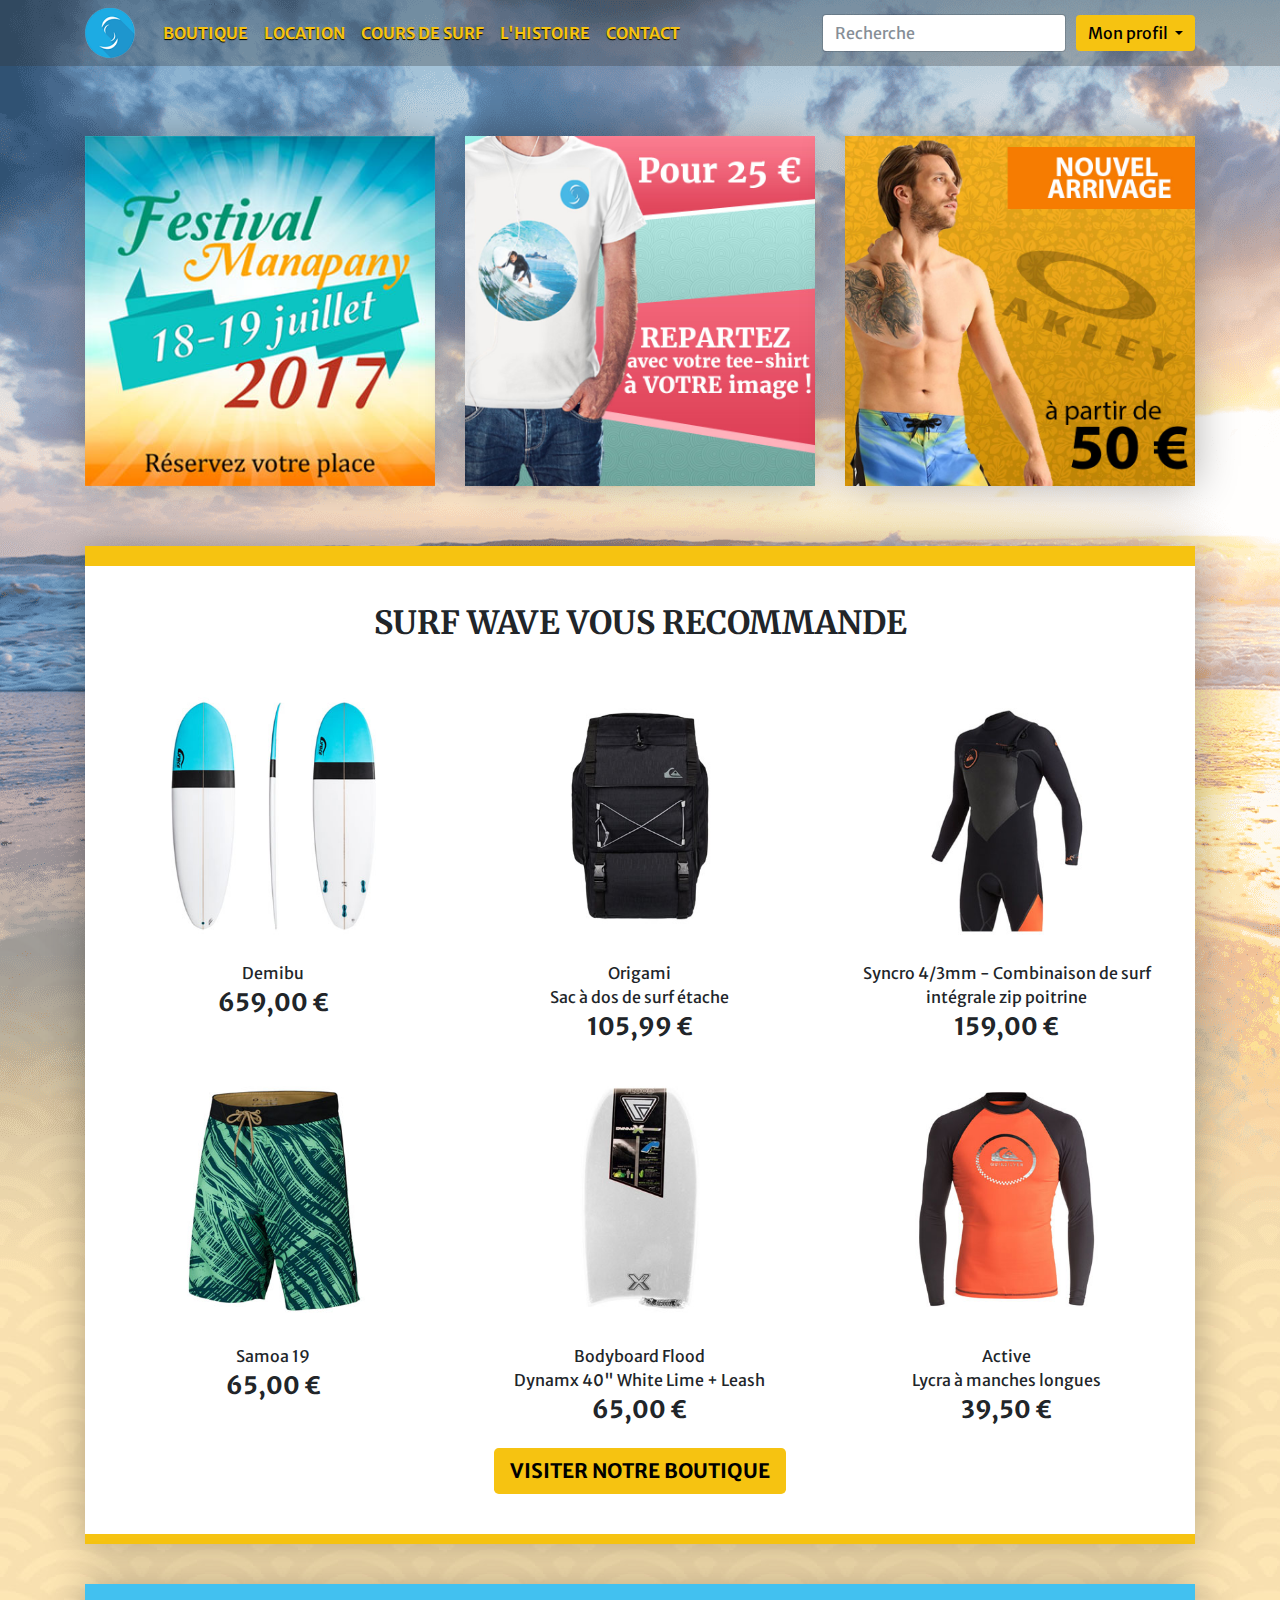
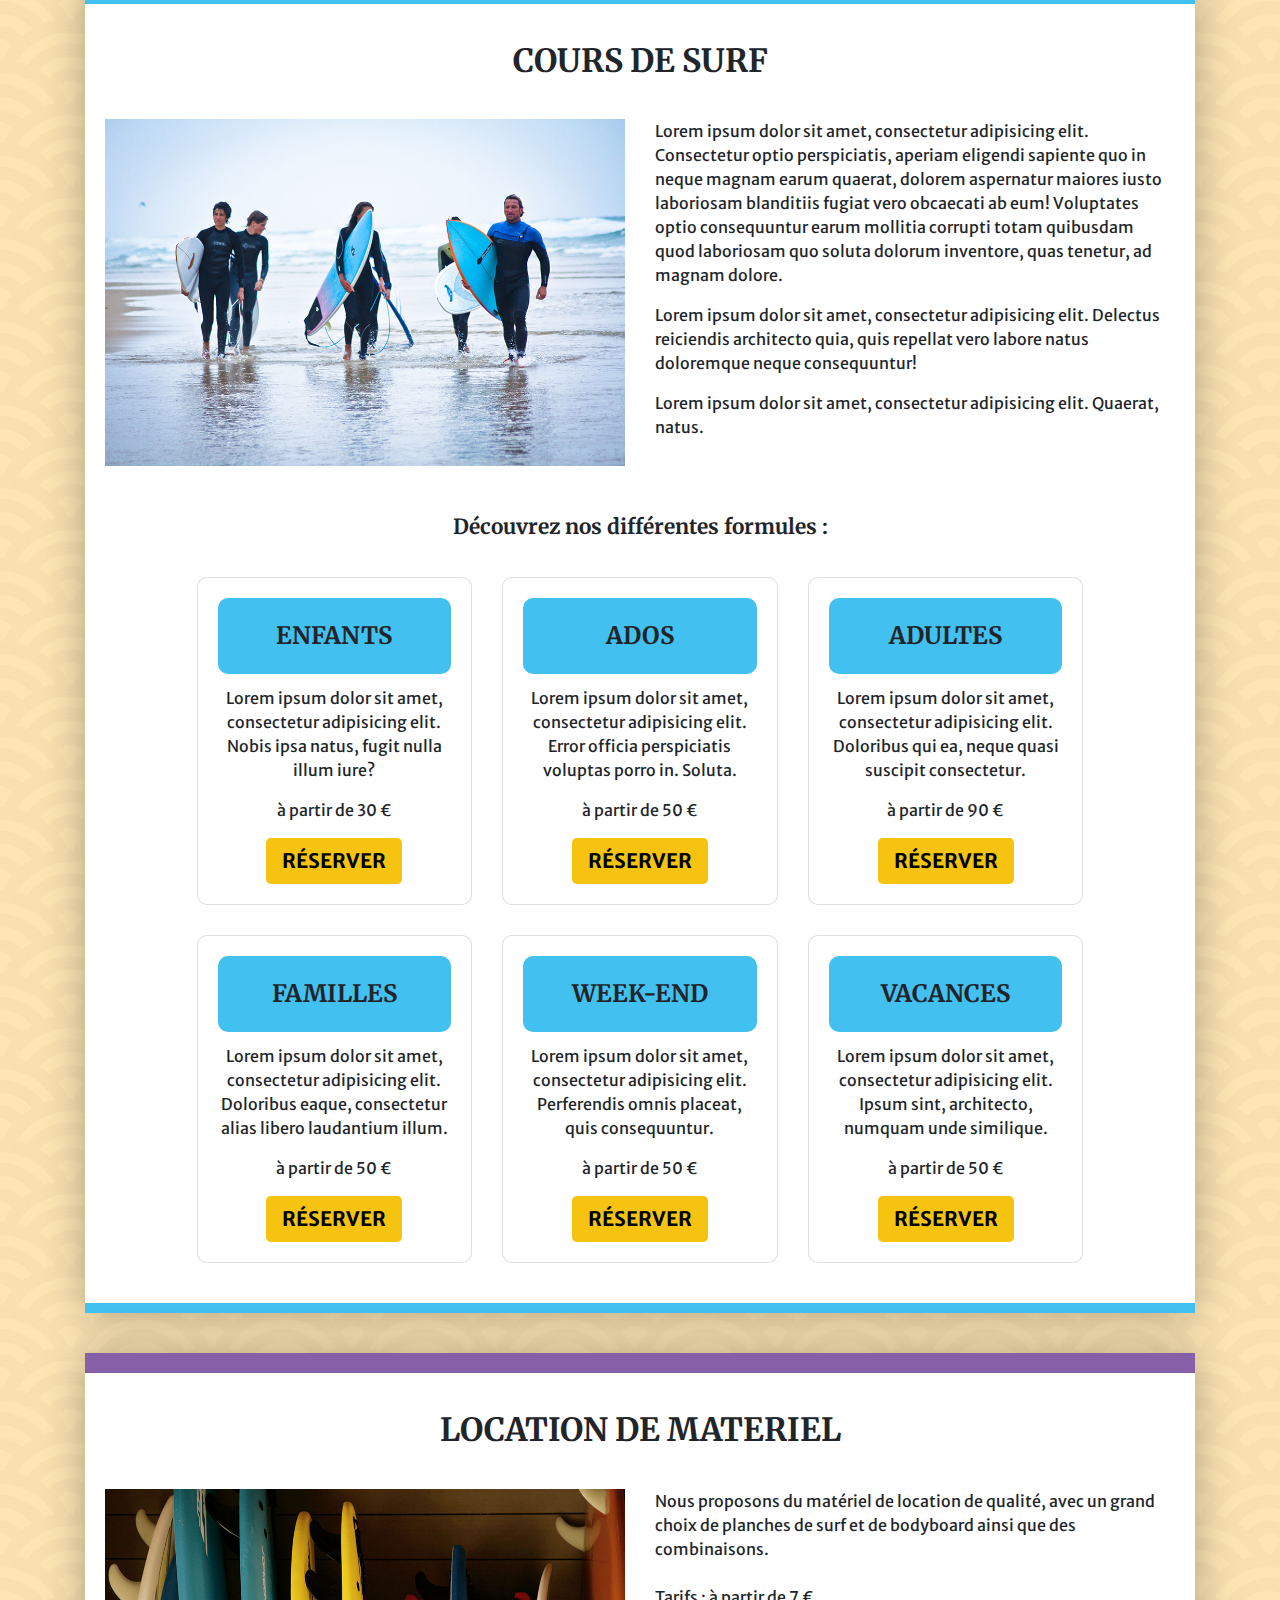
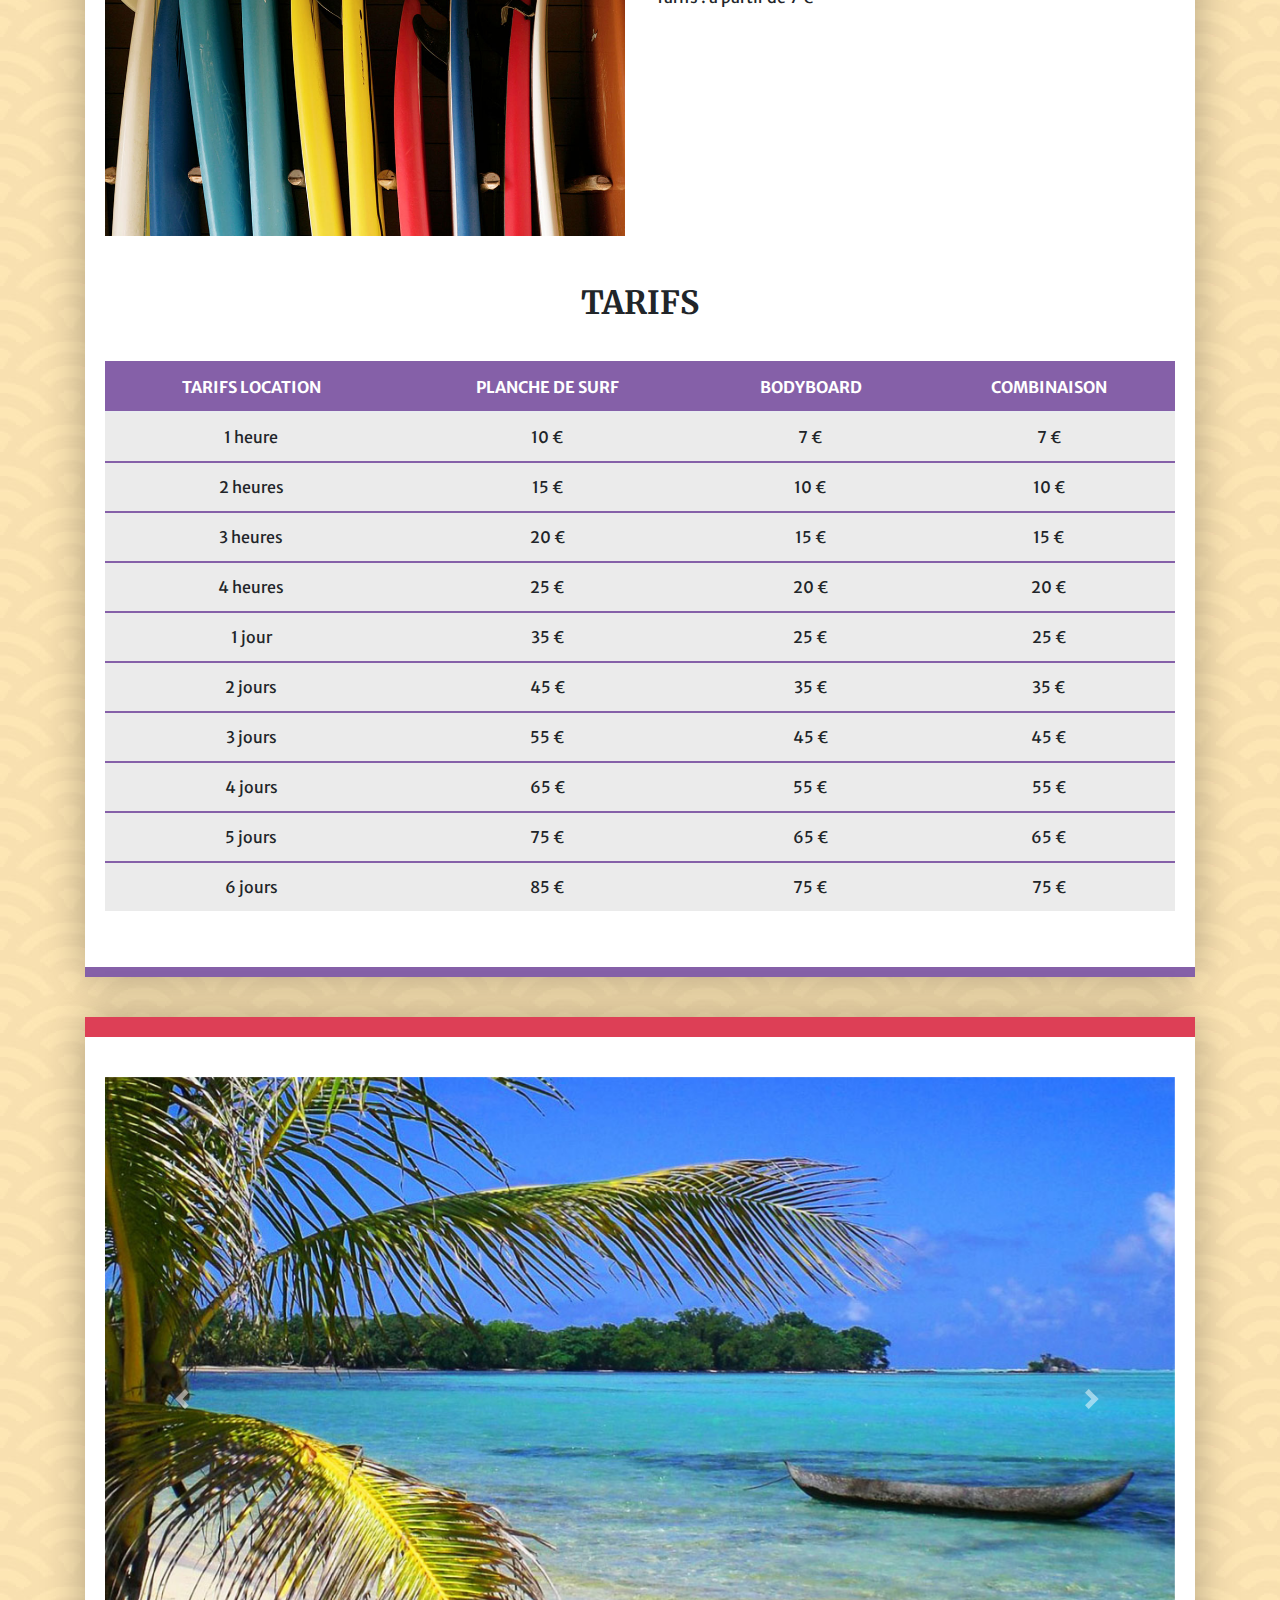
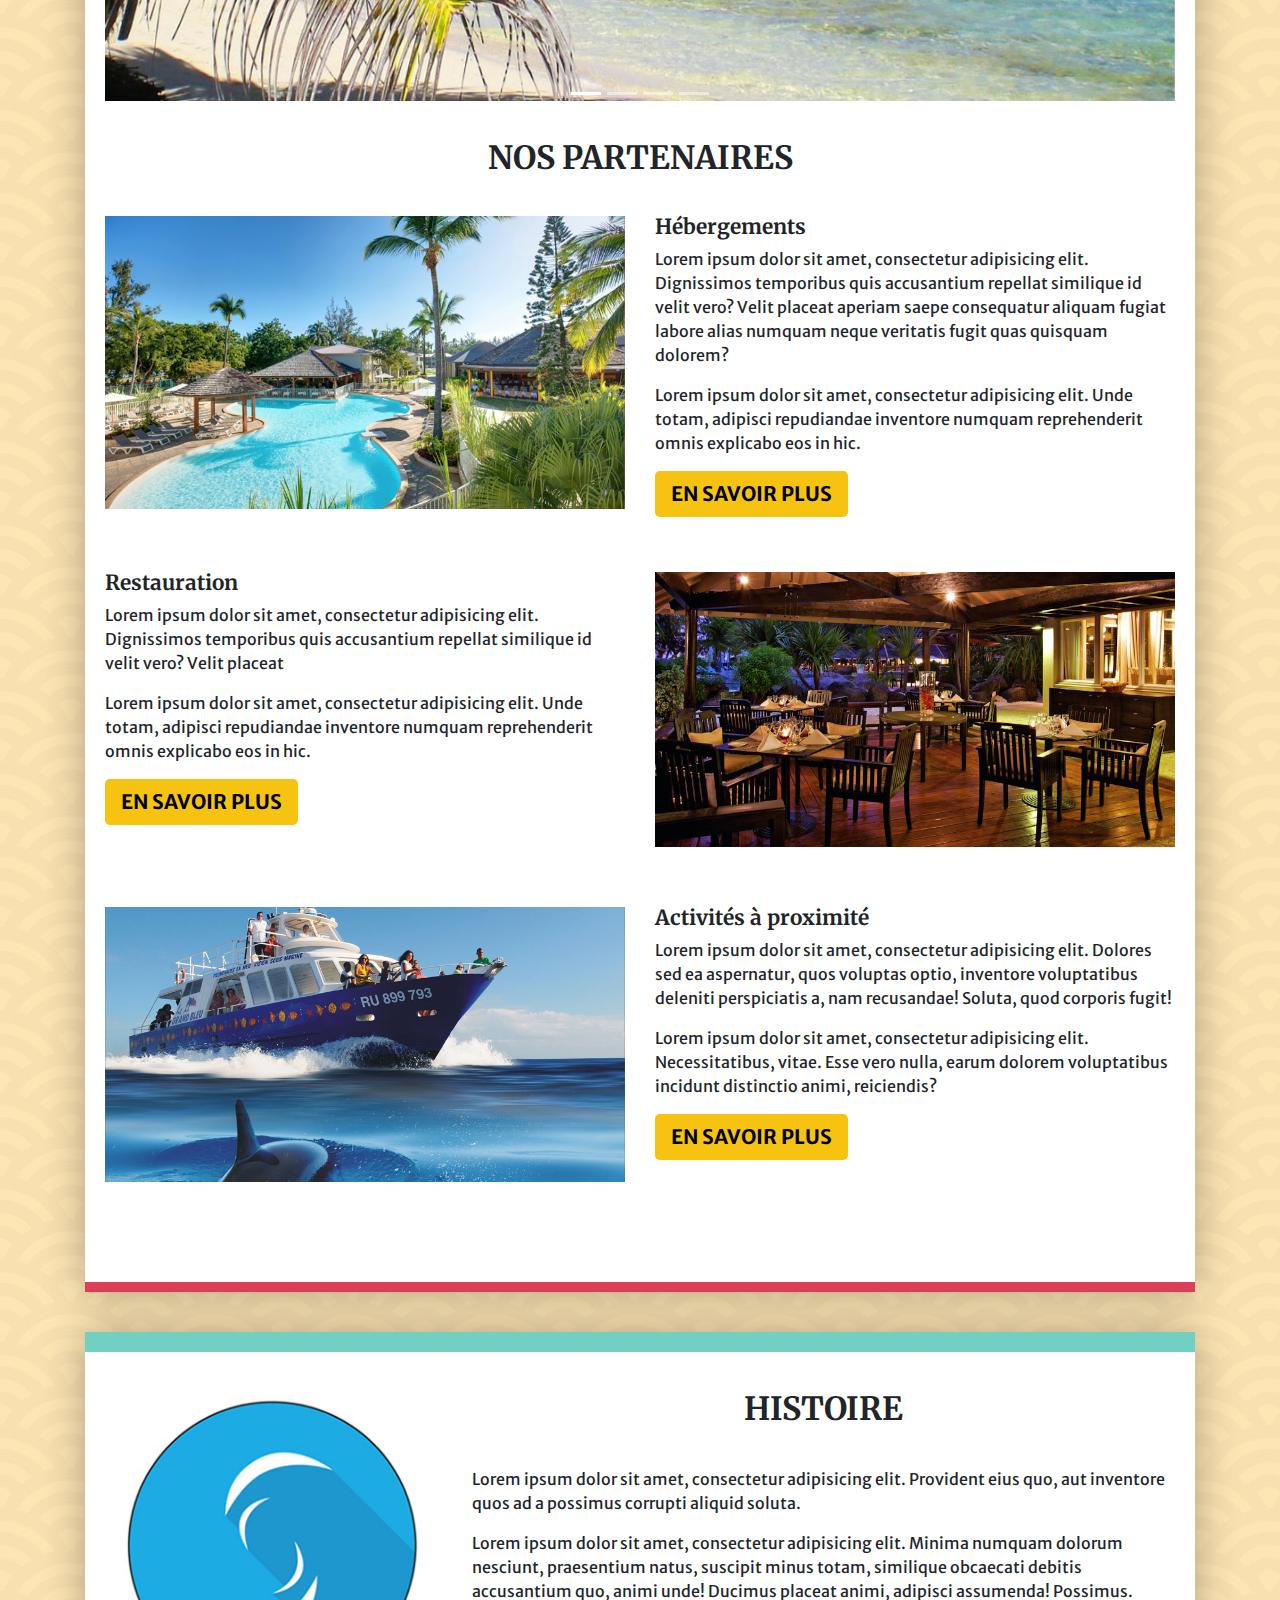
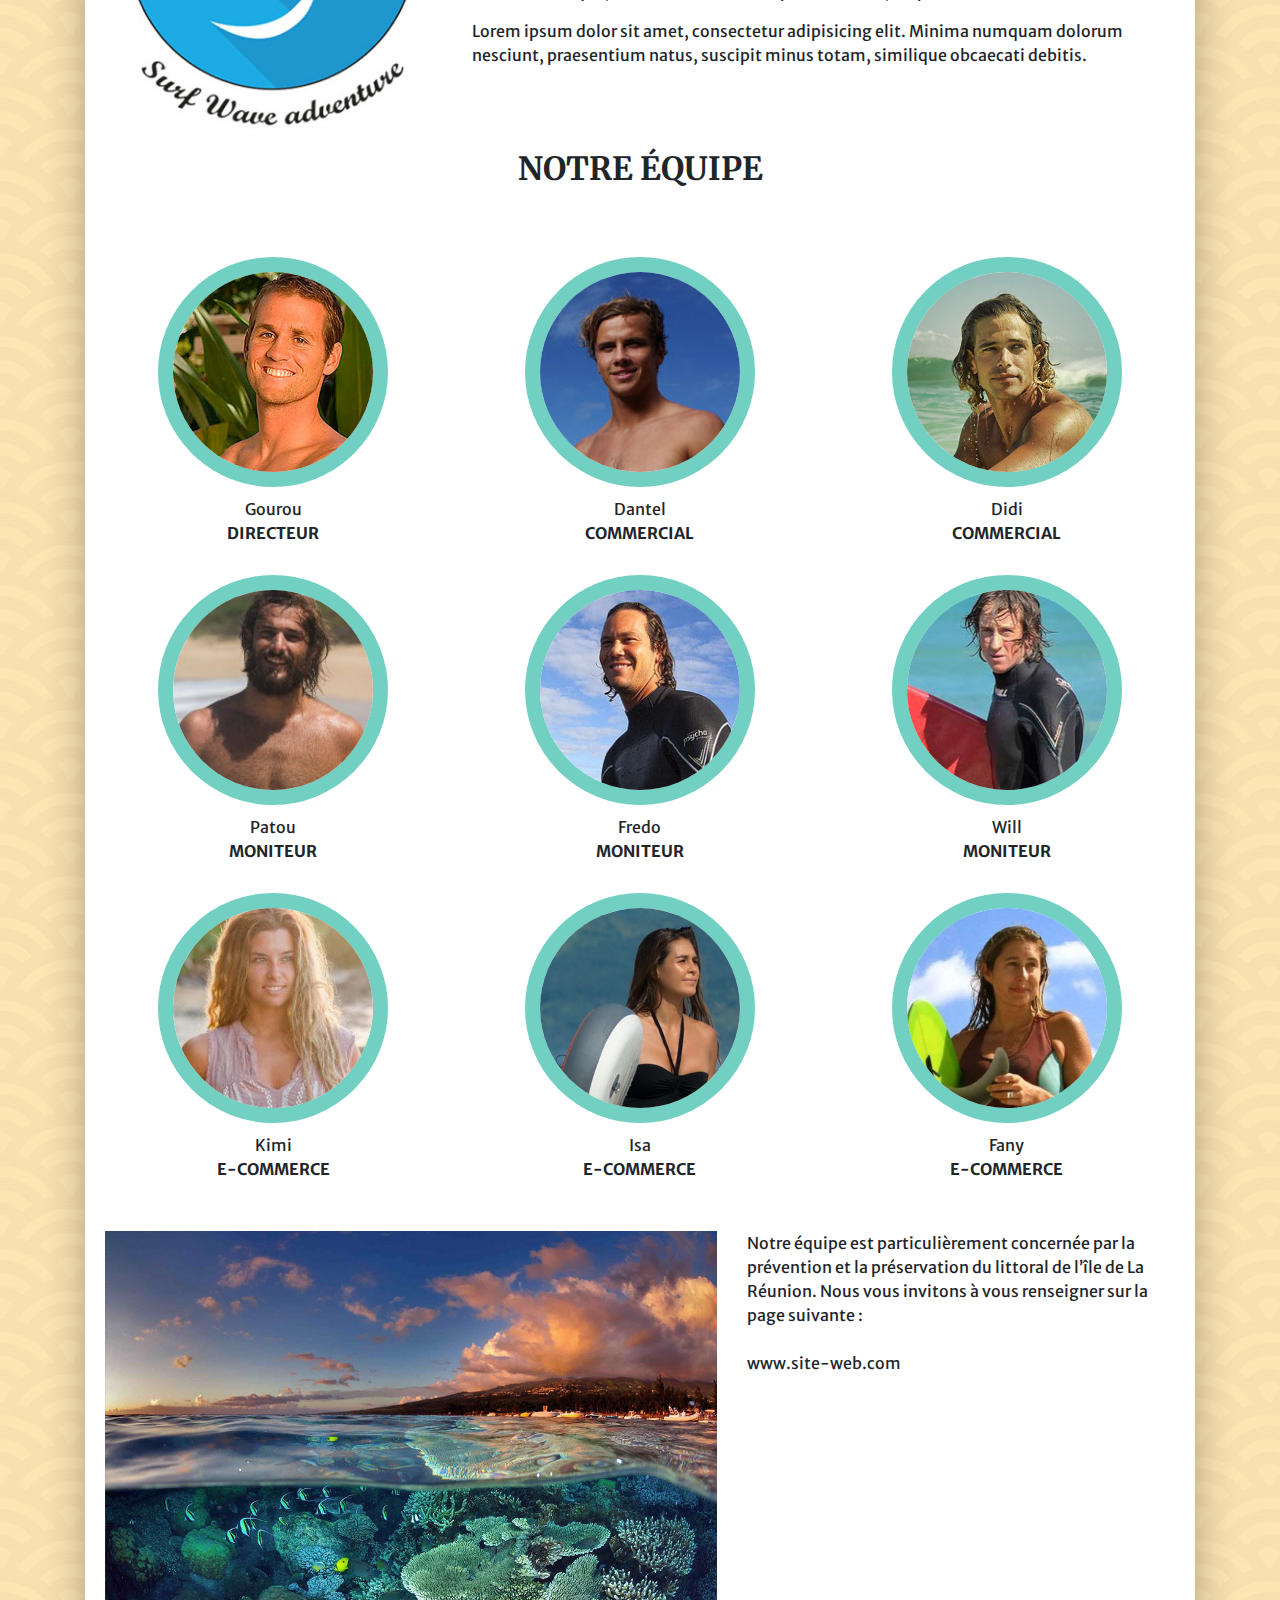
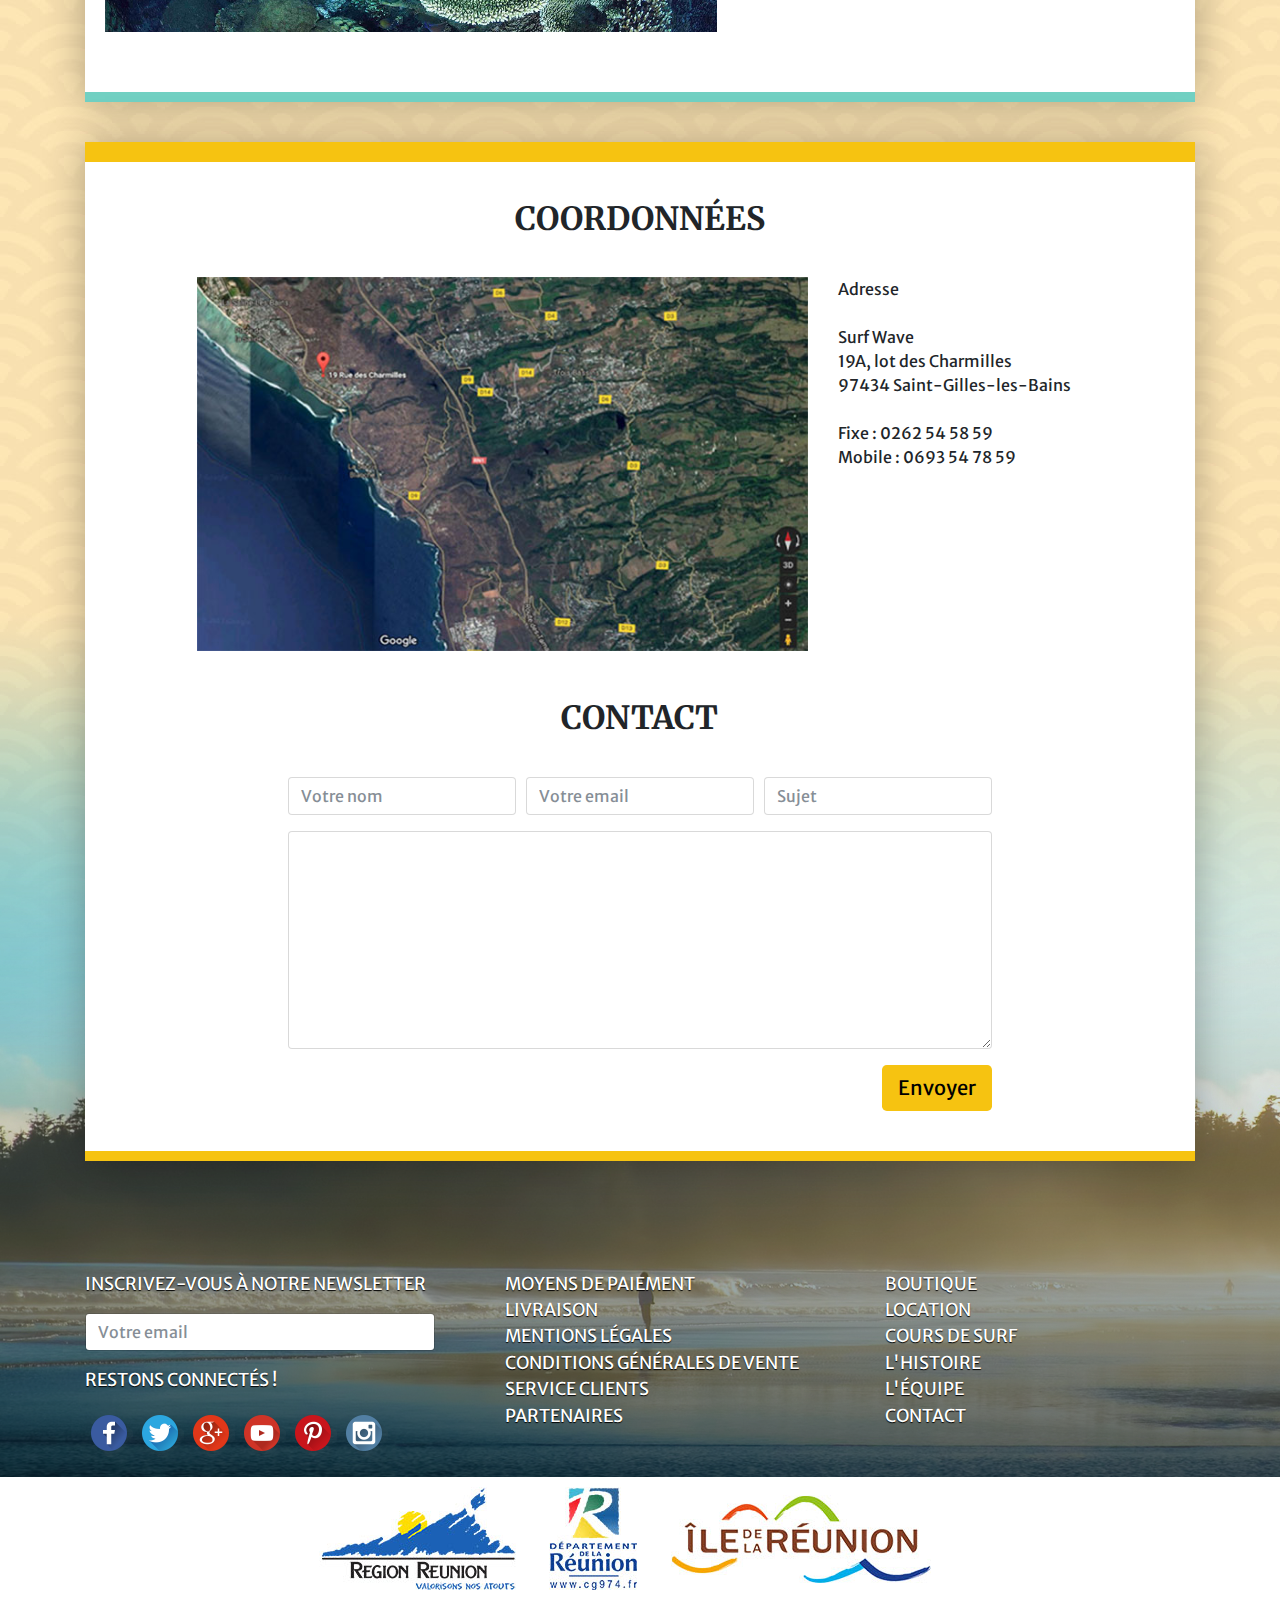
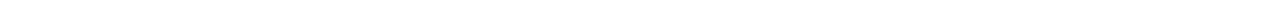
<file: profilAdmin.html>
<!DOCTYPE html>
<html lang="fr">

<head>
   <meta charset="UTF-8">
   <meta name="viewport" content="width=device-width, user-scalable=no, initial-scale=1.0, maximum-scale=1.0, minimum-scale=1.0">
   <title>Surf Wave</title>
   <link href="https://cdn.jsdelivr.net/npm/bootstrap@5.0.2/dist/css/bootstrap.min.css" rel="stylesheet" integrity="sha384-EVSTQN3/azprG1Anm3QDgpJLIm9Nao0Yz1ztcQTwFspd3yD65VohhpuuCOmLASjC" crossorigin="anonymous">
   <link rel="stylesheet" href="css/bootstrap.css">
   <link rel="stylesheet" href="css/style.css">
</head>

<body>

   <!-- HEADER -->

   <header>

      <nav class="navbar navbar-expand-lg navbar-dark">
         <div class="container">
            <a class="navbar-brand" href="#"><img src="images/logo.png" alt="logo"></a>
            <button class="navbar-toggler" type="button" data-bs-toggle="collapse" data-bs-target="#navbarsExample07" aria-controls="navbarsExample07" aria-expanded="false" aria-label="Toggle navigation">
          <span class="navbar-toggler-icon"></span>
           </button>

            <div class="collapse navbar-collapse" id="navbarsExample07">
               <ul class="navbar-nav mr-auto">
                  <li class="nav-item">
                     <a class="nav-link" href="#">Boutique</a>
                  </li>
                  <li class="nav-item">
                     <a class="nav-link" href="#">Location</a>
                  </li>
                  <li class="nav-item">
                     <a class="nav-link" href="#">Cours de surf</a>
                  </li>
                  <li class="nav-item">
                     <a class="nav-link" href="#">L'histoire</a>
                  </li>
                  <li class="nav-item">
                     <a class="nav-link" href="#">Contact</a>
                  </li>
               </ul>
               <form class="form-inline my-2 my-md-0">
                  <input class="form-control" type="text" placeholder="Recherche" aria-label="Search">
               </form>
               <div class="btn-group">
                  <button type="button" class="btn dropdown-toggle" data-bs-toggle="dropdown" aria-expanded="false">
                     Mon profil
                  </button>
                  <ul class="dropdown-menu dropdown-menu-lg-end dropdown-menu-start mt-1">
                     <li>
                        <a class="dropdown-item link" href="#">gestion de compte</a>
                     </li>
                     <li>
                        <a class="dropdown-item link" href="#">gestion des commande</a>
                     </li>
                     <li>
                        <hr class="dropdown-divider">
                     </li>
                     <li>
                        <button class="dropdown-item link" id="btnNavExit">déconnexion</button>
                     </li>
                  </ul>
               </div>
            </div>
         </div>
      </nav>

   </header>

   <!-- BANNIERES PUB -->

   <section class="pub">
      <div class="container displayPub">
         <div class="row">
            <div class="col-lg-4 d-none d-sm-none d-md-none d-xl-block">
               <a href="#"><img class="img-fluid" src="images/pub-festival.jpg" alt="Festival Manapany 2017"></a>
            </div>
            <div class="col-lg-4 d-none d-sm-none d-md-none d-xl-block">
               <a href="#"><img class="img-fluid" src="images/pub-goodies.jpg" alt="Goodies"></a>
            </div>
            <div class="col-lg-4 d-none d-sm-none d-md-none d-xl-block">
               <a href="#"><img class="img-fluid" src="images/pub-nouveautes.jpg" alt="Nouveautés"></a>
            </div>
         </div>
      </div>
   </section>

   <!-- BOUTIQUE -->

   <section>
      <div class="container">
         <div class="bloc boutique">
            <h2>Surf Wave vous recommande</h2>
            <div class="row">
               <div class="produit col-lg-4 col-md-12">
                  <img src="images/planchedesurf.jpg" alt="Planche de surf" class="img-fluid">
                  <div class="nom_produit">Demibu</div>
                  <div class="description_produit d-sm-block d-lg-none">L’idée de la Demibu de Phil Grace est venue lorsque Phil a du couper la moitié de son malibu. Toutes ces planches sont souvent difficiles à porter jusqu’à la plage et même si vous avez des barres de toit, ce n’est pas facile à transporter; sans parler des charges des compagnies aériennes ! Donc il a coupé un malibu à moitié et maintenant vous pouvez profiter de la sensation du noseriding sur un 6’6. </div>
                  <div class="prix">659,00 €</div>
               </div>
               <div class="produit col-lg-4 col-md-6 d-none d-sm-none d-lg-block">
                  <img src="images/sacados.jpg" alt="Sac à dos" class="img-fluid">
                  <div class="nom_produit">Origami<br /> Sac à dos de surf étache</div>
                  <div class="prix">105,99 €</div>
               </div>
               <div class="produit col-lg-4 col-md-6 d-none d-sm-none d-lg-block">
                  <img src="images/combinaison.jpg" alt="Combinaison de surf" class="img-fluid">
                  <div class="nom_produit">Syncro 4/3mm - Combinaison de surf intégrale zip poitrine</div>
                  <div class="prix">159,00 €</div>
               </div>
               <div class="produit col-lg-4 col-md-6 d-none d-sm-none d-lg-block">
                  <img src="images/shortdesurf.jpg" alt="Short de surf" class="img-fluid">
                  <div class="nom_produit">Samoa 19</div>
                  <div class="prix">65,00 €</div>
               </div>
               <div class="produit col-lg-4 col-md-6 d-none d-sm-none d-lg-block">
                  <img src="images/bodyboard.jpg" alt="Bodyboard" class="img-fluid">
                  <div class="nom_produit">Bodyboard Flood<br /> Dynamx 40" White Lime + Leash</div>
                  <div class="prix">65,00 €</div>
               </div>
               <div class="produit col-lg-4 col-md-6 d-none d-sm-none d-lg-block">
                  <img src="images/lycra.jpg" alt="Lycra à manches longues" class="img-fluid">
                  <div class="nom_produit">Active<br /> Lycra à manches longues</div>
                  <div class="prix">39,50 €</div>
               </div>
            </div>

            <button type="button" class="btn btn-lg">Visiter notre boutique</button>

         </div>
      </div>
   </section>

   <!-- COURS DE SURF -->

   <section>
      <div class="container">
         <div class="bloc" id="coursdesurf">
            <h2>Cours de surf</h2>
            <div class="row">
               <div class="col-lg-6">
                  <img src="images/coursdesurf.jpg" alt="Cours de surf" class="img-fluid"></div>
               <div class="col-lg-6">
                  <p>Lorem ipsum dolor sit amet, consectetur adipisicing elit. Consectetur optio perspiciatis, aperiam eligendi sapiente quo in neque magnam earum quaerat, dolorem aspernatur maiores iusto laboriosam blanditiis fugiat vero obcaecati ab eum! Voluptates optio consequuntur earum mollitia corrupti totam quibusdam quod laboriosam quo soluta dolorum inventore, quas tenetur, ad magnam dolore.</p>
                  <p>Lorem ipsum dolor sit amet, consectetur adipisicing elit. Delectus reiciendis architecto quia, quis repellat vero labore natus doloremque neque consequuntur!</p>
                  <p>Lorem ipsum dolor sit amet, consectetur adipisicing elit. Quaerat, natus.</p>
               </div>
            </div>

            <h3>Découvrez nos différentes formules :</h3>

            <div class="row justify-content-md-center">
               <div class="col-lg-10">
                  <div class="row">
                     <div class="col-sm-4">
                        <div class="card">
                           <div class="card-body">
                              <h4 class="card-title">Enfants</h4>
                              <p class="card-text">Lorem ipsum dolor sit amet, consectetur adipisicing elit. Nobis ipsa natus, fugit nulla illum iure?</p>
                              <p class="prix">à partir de 30 €</p>
                              <button type="button" class="btn btn-lg">Réserver</button>
                           </div>
                        </div>
                     </div>
                     <div class="col-sm-4">
                        <div class="card">
                           <div class="card-body">
                              <h4 class="card-title">Ados</h4>
                              <p class="card-text">Lorem ipsum dolor sit amet, consectetur adipisicing elit. Error officia perspiciatis voluptas porro in. Soluta.</p>
                              <p class="prix">à partir de 50 €</p>
                              <button type="button" class="btn btn-lg">Réserver</button>
                           </div>
                        </div>
                     </div>
                     <div class="col-sm-4">
                        <div class="card">
                           <div class="card-body">
                              <h4 class="card-title">Adultes</h4>
                              <p class="card-text">Lorem ipsum dolor sit amet, consectetur adipisicing elit. Doloribus qui ea, neque quasi suscipit consectetur.</p>
                              <p class="prix">à partir de 90 €</p>
                              <button type="button" class="btn btn-lg">Réserver</button>
                           </div>
                        </div>
                     </div>
                  </div>
                  <div class="row">
                     <div class="col-sm-4">
                        <div class="card">
                           <div class="card-body">
                              <h4 class="card-title">Familles</h4>
                              <p class="card-text">Lorem ipsum dolor sit amet, consectetur adipisicing elit. Doloribus eaque, consectetur alias libero laudantium illum.</p>
                              <p class="prix">à partir de 50 €</p>
                              <button class="btn btn-lg">Réserver</button>
                           </div>
                        </div>
                     </div>
                     <div class="col-sm-4">
                        <div class="card">
                           <div class="card-body">
                              <h4 class="card-title">Week-End</h4>
                              <p class="card-text">Lorem ipsum dolor sit amet, consectetur adipisicing elit. Perferendis omnis placeat, quis consequuntur.</p>
                              <p class="prix">à partir de 50 €</p>
                              <button class="btn btn-lg">Réserver</button>
                           </div>
                        </div>
                     </div>
                     <div class="col-sm-4">
                        <div class="card">
                           <div class="card-body">
                              <h4 class="card-title">Vacances</h4>
                              <p class="card-text">Lorem ipsum dolor sit amet, consectetur adipisicing elit. Ipsum sint, architecto, numquam unde similique.</p>
                              <p class="prix">à partir de 50 €</p>
                              <button class="btn btn-lg">Réserver</button>
                           </div>
                        </div>
                     </div>
                  </div>
               </div>
            </div>
         </div>
      </div>
   </section>

   <!-- LOCATION DE MATERIEL -->

   <section class="d-none d-md-none d-xl-block">
      <div class="container">
         <div class="bloc location">
            <h2>Location de materiel</h2>
            <div class="bloc-info row">
               <div class="col-lg-6">
                  <img src="images/planchesdesurf.jpg" alt="Planches de surf" class="img-fluid">
               </div>
               <div class="col-lg-6">
                  <p>Nous proposons du matériel de location de qualité, avec un grand choix de planches de surf et de bodyboard ainsi que des combinaisons.<br /><br /> Tarifs : à partir de 7 €</p>
               </div>
            </div>
            <h2>Tarifs</h2>
            <table class="table">
               <thead>
                  <tr>
                     <th>Tarifs location</th>
                     <th>Planche de surf</th>
                     <th>Bodyboard</th>
                     <th>Combinaison</th>
                  </tr>
               </thead>
               <tbody>
                  <tr>
                     <td>1 heure</td>
                     <td>10 €</td>
                     <td>7 €</td>
                     <td>7 €</td>
                  </tr>
                  <tr>
                     <td>2 heures</td>
                     <td>15 €</td>
                     <td>10 €</td>
                     <td>10 €</td>
                  </tr>
                  <tr>
                     <td>3 heures</td>
                     <td>20 €</td>
                     <td>15 €</td>
                     <td>15 €</td>
                  </tr>
                  <tr>
                     <td>4 heures</td>
                     <td>25 €</td>
                     <td>20 €</td>
                     <td>20 €</td>
                  </tr>
                  <tr>
                     <td>1 jour</td>
                     <td>35 €</td>
                     <td>25 €</td>
                     <td>25 €</td>
                  </tr>
                  <tr>
                     <td>2 jours</td>
                     <td>45 €</td>
                     <td>35 €</td>
                     <td>35 €</td>
                  </tr>
                  <tr>
                     <td>3 jours</td>
                     <td>55 €</td>
                     <td>45 €</td>
                     <td>45 €</td>
                  </tr>
                  <tr>
                     <td>4 jours</td>
                     <td>65 €</td>
                     <td>55 €</td>
                     <td>55 €</td>
                  </tr>
                  <tr>
                     <td>5 jours</td>
                     <td>75 €</td>
                     <td>65 €</td>
                     <td>65 €</td>
                  </tr>
                  <tr>
                     <td>6 jours</td>
                     <td>85 €</td>
                     <td>75 €</td>
                     <td>75 €</td>
                  </tr>
               </tbody>
            </table>
         </div>
      </div>
   </section>

   <!-- NOS PARTENAIRES -->

   <section>
      <div class="container">
         <div class="bloc partenaires">

            <!-- SLIDERS -->

            <div id="carouselExampleIndicators" class="carousel slide" data-ride="carousel">
               <ol class="carousel-indicators">
                  <li data-target="#carouselExampleIndicators" data-slide-to="0" class="active"></li>
                  <li data-target="#carouselExampleIndicators" data-slide-to="1"></li>
                  <li data-target="#carouselExampleIndicators" data-slide-to="2"></li>
                  <li data-target="#carouselExampleIndicators" data-slide-to="3"></li>
               </ol>
               <div class="carousel-inner">
                  <div class="carousel-item active">
                     <img class="d-block w-100" src="images/slider_1.jpg" alt="First slide">
                  </div>
                  <div class="carousel-item">
                     <img class="d-block w-100" src="images/slider_2.jpg" alt="Second slide">
                  </div>
                  <div class="carousel-item">
                     <img class="d-block w-100" src="images/slider_3.jpg" alt="Third slide">
                  </div>
                  <div class="carousel-item">
                     <img class="d-block w-100" src="images/slider_4.jpg" alt="Third slide">
                  </div>
               </div>
               <a class="carousel-control-prev" href="#carouselExampleIndicators" role="button" data-slide="prev">
                  <span class="carousel-control-prev-icon" aria-hidden="true"></span>
                  <span class="sr-only">Previous</span>
               </a>
               <a class="carousel-control-next" href="#carouselExampleIndicators" role="button" data-slide="next">
                  <span class="carousel-control-next-icon" aria-hidden="true"></span>
                  <span class="sr-only">Next</span>
               </a>
            </div>

            <h2>Nos partenaires</h2>
            <div class="row bloc-partner">
               <div class="col-lg-6"><img src="images/hebergements.jpg" alt="Hébergements" class="img-fluid"></div>
               <div class="col-lg-6">
                  <h3>Hébergements</h3>
                  <p>Lorem ipsum dolor sit amet, consectetur adipisicing elit. Dignissimos temporibus quis accusantium repellat similique id velit vero? Velit placeat aperiam saepe consequatur aliquam fugiat labore alias numquam neque veritatis fugit quas quisquam dolorem?</p>
                  <p>Lorem ipsum dolor sit amet, consectetur adipisicing elit. Unde totam, adipisci repudiandae inventore numquam reprehenderit omnis explicabo eos in hic.</p>
                  <button type="button" class="btn btn-lg">En savoir plus</button>
               </div>
            </div>
            <div class="row bloc-partner">
               <div class="col-lg-6 d-block d-lg-none"><img src="images/restauration.jpg" alt="Restauration" class="img-fluid"></div>
               <div class="col-lg-6">
                  <h3>Restauration</h3>
                  <p>Lorem ipsum dolor sit amet, consectetur adipisicing elit. Dignissimos temporibus quis accusantium repellat similique id velit vero? Velit placeat</p>
                  <p>Lorem ipsum dolor sit amet, consectetur adipisicing elit. Unde totam, adipisci repudiandae inventore numquam reprehenderit omnis explicabo eos in hic.</p>
                  <button type="button" class="btn btn-lg">En savoir plus</button>
               </div>
               <div class="col-lg-6 d-none d-lg-block"><img src="images/restauration.jpg" alt="Restauration" class="img-fluid"></div>
            </div>
            <div class="row bloc-partner">
               <div class="col-lg-6"><img src="images/activites.jpg" alt="Activites" class="img-fluid"></div>
               <div class="col-lg-6">
                  <h3>Activités à proximité</h3>
                  <p>Lorem ipsum dolor sit amet, consectetur adipisicing elit. Dolores sed ea aspernatur, quos voluptas optio, inventore voluptatibus deleniti perspiciatis a, nam recusandae! Soluta, quod corporis fugit!</p>
                  <p>Lorem ipsum dolor sit amet, consectetur adipisicing elit. Necessitatibus, vitae. Esse vero nulla, earum dolorem voluptatibus incidunt distinctio animi, reiciendis?</p>
                  <button type="button" class="btn btn-lg ">En savoir plus</button>
               </div>
            </div>
         </div>
      </div>
   </section>

   <!-- HISTOIRE / NOTRE EQUIPE -->

   <section>
      <div class="container">
         <div class="bloc" id="histoire">
            <div class="row">
               <div class="col-lg-4"><img src="images/logo.jpg" alt="Logo Surf Wave" class="img-fluid mx-auto d-block" width="300px"></div>
               <div class="bloc-info col-lg-8">
                  <h2>Histoire</h2>
                  <p>Lorem ipsum dolor sit amet, consectetur adipisicing elit. Provident eius quo, aut inventore quos ad a possimus corrupti aliquid soluta.</p>
                  <p>Lorem ipsum dolor sit amet, consectetur adipisicing elit. Minima numquam dolorum nesciunt, praesentium natus, suscipit minus totam, similique obcaecati debitis accusantium quo, animi unde! Ducimus placeat animi, adipisci assumenda! Possimus.</p>
                  <p>Lorem ipsum dolor sit amet, consectetur adipisicing elit. Minima numquam dolorum nesciunt, praesentium natus, suscipit minus totam, similique obcaecati debitis.</p>
               </div>
            </div>

            <div id="equipe">
               <h2>Notre équipe</h2>

               <div class="row">
                  <div class="col-lg-4 col-md-6 col-sm-6">
                     <img src="images/gourou.jpg" alt="Gourou" class="rounded-circle img-fluid">
                     <p class="nom">Gourou</p>
                     <p class="role">Directeur</p>
                  </div>
                  <div class="col-lg-4 col-md-6 col-sm-6">
                     <img src="images/dantel.jpg" alt="Dantel" class="rounded-circle img-fluid">
                     <p class="nom">Dantel</p>
                     <p class="role">Commercial</p>
                  </div>
                  <div class="col-lg-4 col-md-6 col-sm-6">
                     <img src="images/didi.jpg" alt="" class="rounded-circle img-fluid">
                     <p class="nom">Didi</p>
                     <p class="role">Commercial</p>
                  </div>
                  <div class="col-lg-4 col-md-6 col-sm-6">
                     <img src="images/patou.jpg" alt="Patou" class="rounded-circle">
                     <p class="nom">Patou</p>
                     <p class="role">Moniteur</p>
                  </div>
                  <div class="col-lg-4 col-md-6 col-sm-6">
                     <img src="images/fredo.jpg" alt="Fredo" class="rounded-circle">
                     <p class="nom">Fredo</p>
                     <p class="role">Moniteur</p>
                  </div>
                  <div class="col-lg-4 col-md-6 col-sm-6">
                     <img src="images/will.jpg" alt="Will" class="rounded-circle">
                     <p class="nom">Will</p>
                     <p class="role">Moniteur</p>
                  </div>
                  <div class="col-lg-4 col-md-6 col-sm-6">
                     <img src="images/kimi.jpg" alt="Kimi" class="rounded-circle">
                     <p class="nom">Kimi</p>
                     <p class="role">E-commerce</p>
                  </div>
                  <div class="col-lg-4 col-md-6 col-sm-6">
                     <img src="images/isa.jpg" alt="Isa" class="rounded-circle">
                     <p class="nom">Isa</p>
                     <p class="role">E-commerce</p>
                  </div>
                  <div class="col-lg-4 col-md-6 col-sm-12">
                     <img src="images/fany.jpg" alt="Fany" class="rounded-circle">
                     <p class="nom">Fany</p>
                     <p class="role">E-commerce</p>
                  </div>
               </div>
            </div>

            <div class="row">
               <div class="col-lg-7">
                  <img src="images/lagon.jpg" alt="Lagon" class="img-fluid">
               </div>
               <div class="col-lg-5">
                  <p>Notre équipe est particulièrement concernée par la prévention et la préservation du littoral de l’île de La Réunion. Nous vous invitons à vous renseigner sur la page suivante :<br /><br /> www.site-web.com
                  </p>
               </div>
            </div>

         </div>
      </div>
   </section>

   <!-- COORDONNEES -->

   <section>
      <div class="container">
         <div class="bloc" id="coordonnes">
            <h2>Coordonnées</h2>
            <div class="bloc-info row justify-content-md-center">
               <div class="col-lg-7">
                  <img src="images/carte.jpg" alt="Carte" class="img-fluid"></div>
               <div class="col-lg-3">
                  <p>Adresse<br /><br /> Surf Wave<br /> 19A, lot des Charmilles<br /> 97434 Saint-Gilles-les-Bains<br /><br /> Fixe : 0262 54 58 59<br /> Mobile : 0693 54 78 59</p>
               </div>
            </div>

            <div class="row justify-content-md-center">
               <div class="col-lg-8">
                  <h2>Contact</h2>
                  <form>
                     <div class="form-row">
                        <div class="form-group col-md-4">
                           <input type="text" class="form-control" id="inputName" placeholder="Votre nom">
                        </div>
                        <div class="form-group col-md-4">
                           <input type="email" class="form-control" id="inputEmail" placeholder="Votre email" autocomplete="username">
                        </div>
                        <div class="form-group col-md-4">
                           <input type="text" class="form-control" id="inputSujet" placeholder="Sujet">
                        </div>
                     </div>

                     <div class="form-group">
                        <textarea class="form-control" rows="10" id="formMessage"></textarea>
                     </div>

                     <button type="button" class="btn-lg float-right">Envoyer</button>
                  </form>

               </div>
            </div>
         </div>
      </div>
   </section>

   <!-- FOOTER -->


   <footer>
      <div class="container">
         <div id="navigation">
            <div class="row justify-content-center">
               <div class="col-lg-4 col-sm-6 col-11">
                  <p>Inscrivez-vous à notre newsletter</p>
                  <div class="form-group">
                     <input type="text" class="form-control" id="inputNewsletter" placeholder="Votre email">
                  </div>
                  <div id="social" class="d-none d-sm-block d-lg-block">
                     <p>Restons connectés !</p>
                     <img src="images/facebook.png" alt="Facebook">
                     <img src="images/twitter.png" alt="Twitter">
                     <img src="images/googleplus.png" alt="Google Plus">
                     <img src="images/youtube.png" alt="YouTube">
                     <img src="images/pinterest.png" alt="Pinterest">
                     <img src="images/instagram.png" alt="Instagram">
                  </div>
               </div>
               <div class="col-lg-4 col-sm-6">
                  <ul>
                     <li><a href="#">Moyens de paiement</a></li>
                     <li><a href="#">Livraison</a></li>
                     <li><a href="#">Mentions légales</a></li>
                     <li><a href="#">Conditions générales de vente</a></li>
                     <li><a href="#">Service clients</a></li>
                     <li><a href="#">Partenaires</a></li>
                  </ul>
               </div>
               <div id="footer-links" class="col-lg-4 d-none d-lg-block">
                  <ul>
                     <li><a href="#">Boutique</a></li>
                     <li><a href="#">Location</a></li>
                     <li><a href="#">Cours de surf</a></li>
                     <li><a href="#">L'histoire</a></li>
                     <li><a href="#">L'équipe</a></li>
                     <li><a href="#">Contact</a></li>
                  </ul>
               </div>
            </div>
         </div>
      </div>
      <div id="soutien">
         <img src="images/regionreunion.jpg" alt="Région Réunion">
         <img src="images/departement974.jpg" alt="Département de la Réunion">
         <img src="images/irt.jpg" alt="IRT">
      </div>

   </footer>


   <script src="https://cdn.jsdelivr.net/npm/jquery@3.6.3/dist/jquery.min.js"></script>
   <script src="https://cdn.jsdelivr.net/npm/bootstrap@5.0.2/dist/js/bootstrap.bundle.min.js"
      integrity="sha384-MrcW6ZMFYlzcLA8Nl+NtUVF0sA7MsXsP1UyJoMp4YLEuNSfAP+JcXn/tWtIaxVXM"
      crossorigin="anonymous"></script>
      <script src="./js/script.js"></script>
</body>

</html>
</file>
<file: css/style.css>
@import url('https://fonts.googleapis.com/css?family=Merriweather|Merriweather+Sans');
body {
   background-image: url(../images/background.jpg);
   font-family: 'Merriweather Sans', sans-serif;
}

section {
   margin-bottom: 40px;
}

section .btn {
   text-transform: uppercase;
   font-weight: bold;
}

section h2 {
   text-transform: uppercase;
   text-align: center;
}

h2 {
   margin-bottom: 40px;
}

h2,
h3,
h4 {
   font-family: 'Merriweather', serif;
   font-weight: bold;
}

h3 {
   font-size: 1.3em;
}

img {
   margin-bottom: 20px;
}

@media screen and (max-width: 768px) {
   .container {
      max-width: 100%;
      padding: 0;
   }
}

header {
   background-image: url(../images/backsurf.png);
   height: 1296px;
}

header nav{
   z-index:1;
}

.link{
   color: #000000 !important;
   text-transform: uppercase !important;
   font-weight: normal !important;
   text-shadow: none !important;
}

.navbar-dark  {
   background-color: rgba(52, 52, 52, 0.3);
   color: #f6c311;
   text-transform: uppercase;
   font-weight: bold;
   text-shadow: 0 1px 1px #000;
}
.navbar-light a, .navbar-brand a {
      color: #f6c311;
}
.nav-item a {
   color: #f6c311!important;
   
}

.navbar-brand img {
   margin: 0;
   margin-right: 20px;
   padding: 0;
   width: 50px;
}
.navbar-brand {
   margin: 0;
   padding: 0;
}
.navbar form {
   margin-right: 10px;
}

.btn,
.btn-lg {
   background-color: #f6c311;
   border: none;
}

.btn-aban{
   text-transform: uppercase;
   background-color: #f62011;
   border: none;
}

.bloc {
   border-top: 20px solid black;
   border-bottom: 10px solid black;
   background-color: #fff;
   padding: 40px 20px;
   -webkit-box-shadow: 0 0 40px 0 rgba(0, 0, 0, 0.3);
   box-shadow: 0 0 40px 0 rgba(0, 0, 0, 0.3);
}

.navbar-dark a {
   color: #f6c311;
   text-transform: uppercase;
   font-weight: bold;
   text-shadow: 0 1px 1px #000;
}

#logo {
   float: left;
}

#barre-nav {
   padding-top: 30px;
}

#panier {
   margin-left: 15px;
}

.nav {
   font-size: 1.1em;
}


/* BANNIERES PUB */

.pub {
   margin-top: -1160px;
}

.pub img {
   -webkit-box-shadow: 0 0 40px 0 rgba(0, 0, 0, 0.3);
   box-shadow: 0 0 40px 0 rgba(0, 0, 0, 0.3);
}

@media screen and (max-width: 992px) {
   header {
      background-image: none;
      height: auto;
   }
   .pub {
      margin-top: 10px;
   }
}

/* -------------------------------- */

/* ESPACE MEMBRE Css V2 */

#LoginContainer{
   display: none;
}

#Login{
   border-color: #71d0c2;
}

/* Display de connextion */
#displayLogin{
   display: block;
}
#ErrorLogin{
   display: none;
}

/* Display de inscription */
#displayRegister{
   display: none;
}
#ErrorRegister{
   display: none;
}

/* Display mot de passe oublié */
#displayForgotPass{
   display: none;
}
#ErrorForgotPass{
   display: none;
}

/* display envoy de mail INSCRIPTION*/
#displaySendEmail{
   display: none;
}

/* display envoy de mail nouveau mot de passe*/
#displaySendForgotPass {
   display: none;
}

/* -------------------------------- */

/* BOUTIQUE */

.boutique {
   border-color: #f6c311;
   text-align: center;
   background-color: #fff;
   padding: 40px 20px;
}

.boutique .produit {
   margin-bottom: 20px;
}

.boutique img {
   width: 80%;
   margin-bottom: 10px;
}

.boutique .description_produit {
   margin: 20px 0;
   text-align: left;
}

.boutique .prix {
   font-size: 1.5em;
   font-weight: bold;
}

.boutique .btn {
   background-color: #f6c311;
}


/* COURS DE SURF */

#coursdesurf {
   border-color: #42c1f0;
}

#coursdesurf .card {
   text-align: center;
   border-radius: 10px;
   margin-top: 30px;
}

#coursdesurf .card-title {
   background-color: #42c1f0;
   padding: 25px;
   border-radius: 10px;
}

#coursdesurf h3 {
   text-align: center;
   margin-top: 30px;
}

#coursdesurf h4 {
   text-transform: uppercase;
}


/* LOCATION DE MATERIEL */

.location {
   border-color: #8560a8;
}

.bloc-info {
   margin-bottom: 30px;
}

.location table {
   background-color: #ebebeb;
   text-align: center;
}

.location th {
   text-align: center;
   text-transform: uppercase;
}

.location th,
.location td {
   border-color: #8560a8;
   border-width: 2px;
}

.location th {
   background-color: #8560a8;
   color: #fff;
}

.location tbody {
   padding: 50px;
}


/* NOS PARTENAIRES */

.partenaires {
   border-color: #dd3f56;
}

.bloc-partner {
   margin-bottom: 40px;
}

.partenaires button {
   margin-bottom: 15px;
}

.carousel {
   margin-bottom: 20px;
}

/* HISTOIRE */

#histoire {
   border-color: #71d0c2;
}

#equipe {
   text-align: center;
   margin-bottom: 50px;
}

#equipe p {
   margin: 0;
   padding: 0;
}

#equipe img {
   width: 230px;
   border: 15px solid #71d0c2;
   margin-top: 30px;
   margin-bottom: 10px;
}

#equipe .role {
   text-transform: uppercase;
   font-weight: bold;
}


/* COORDONNEES */

#coordonnes {
   border-color: #f6c311;
}


/* FOOTER */

footer {
   background-image: url(../images/back-footer.png);
   width: 100%;
   padding-top: 670px;
   text-transform: uppercase;
   color: #fff;
   text-shadow: 0px 1px 1px #000;
   position: absolute;
   z-index: -1;
   margin-top: -600px;
   font-size: 1.1em;
}

footer li {
   list-style-type: none;
}

footer a {
   color: #fff;
}

.test {
   border: 1px solid #000;
}

#barre-menu {
   border: 1px solid #000;
}

@media screen and (max-width: 768px) {
   p {
      font-size: 1.2em;
   }
   footer {
      padding-top: 670px;
      margin-top: -670px;
   }
   footer .container {
      padding: 0 15px;
   }
}

#soutien {
   background-color: #fff;
   text-align: center;
   padding: 10px 0;
}

#soutien img {
   margin-right: 30px;
}

@media screen and (max-width: 768px) {
   #soutien img {
      height: 50px;
      text-align: center;
   }
}
</file>
